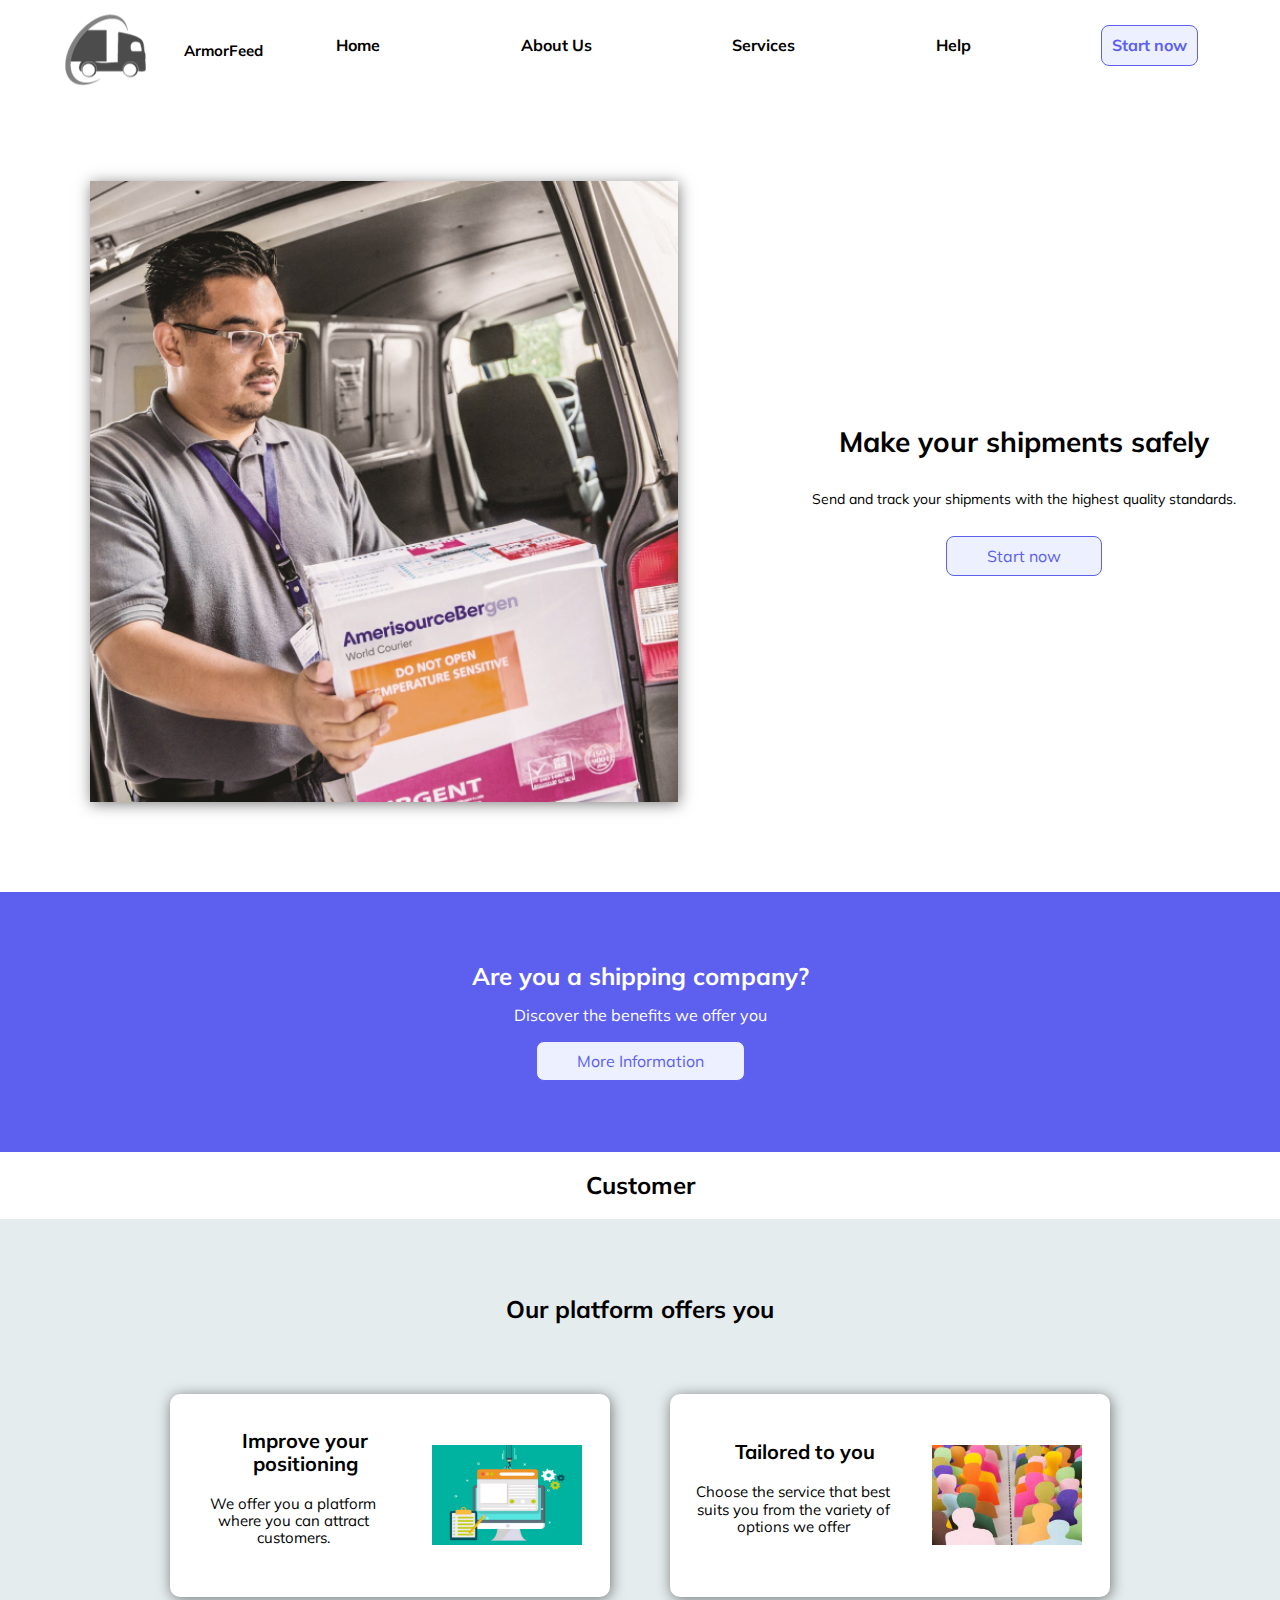
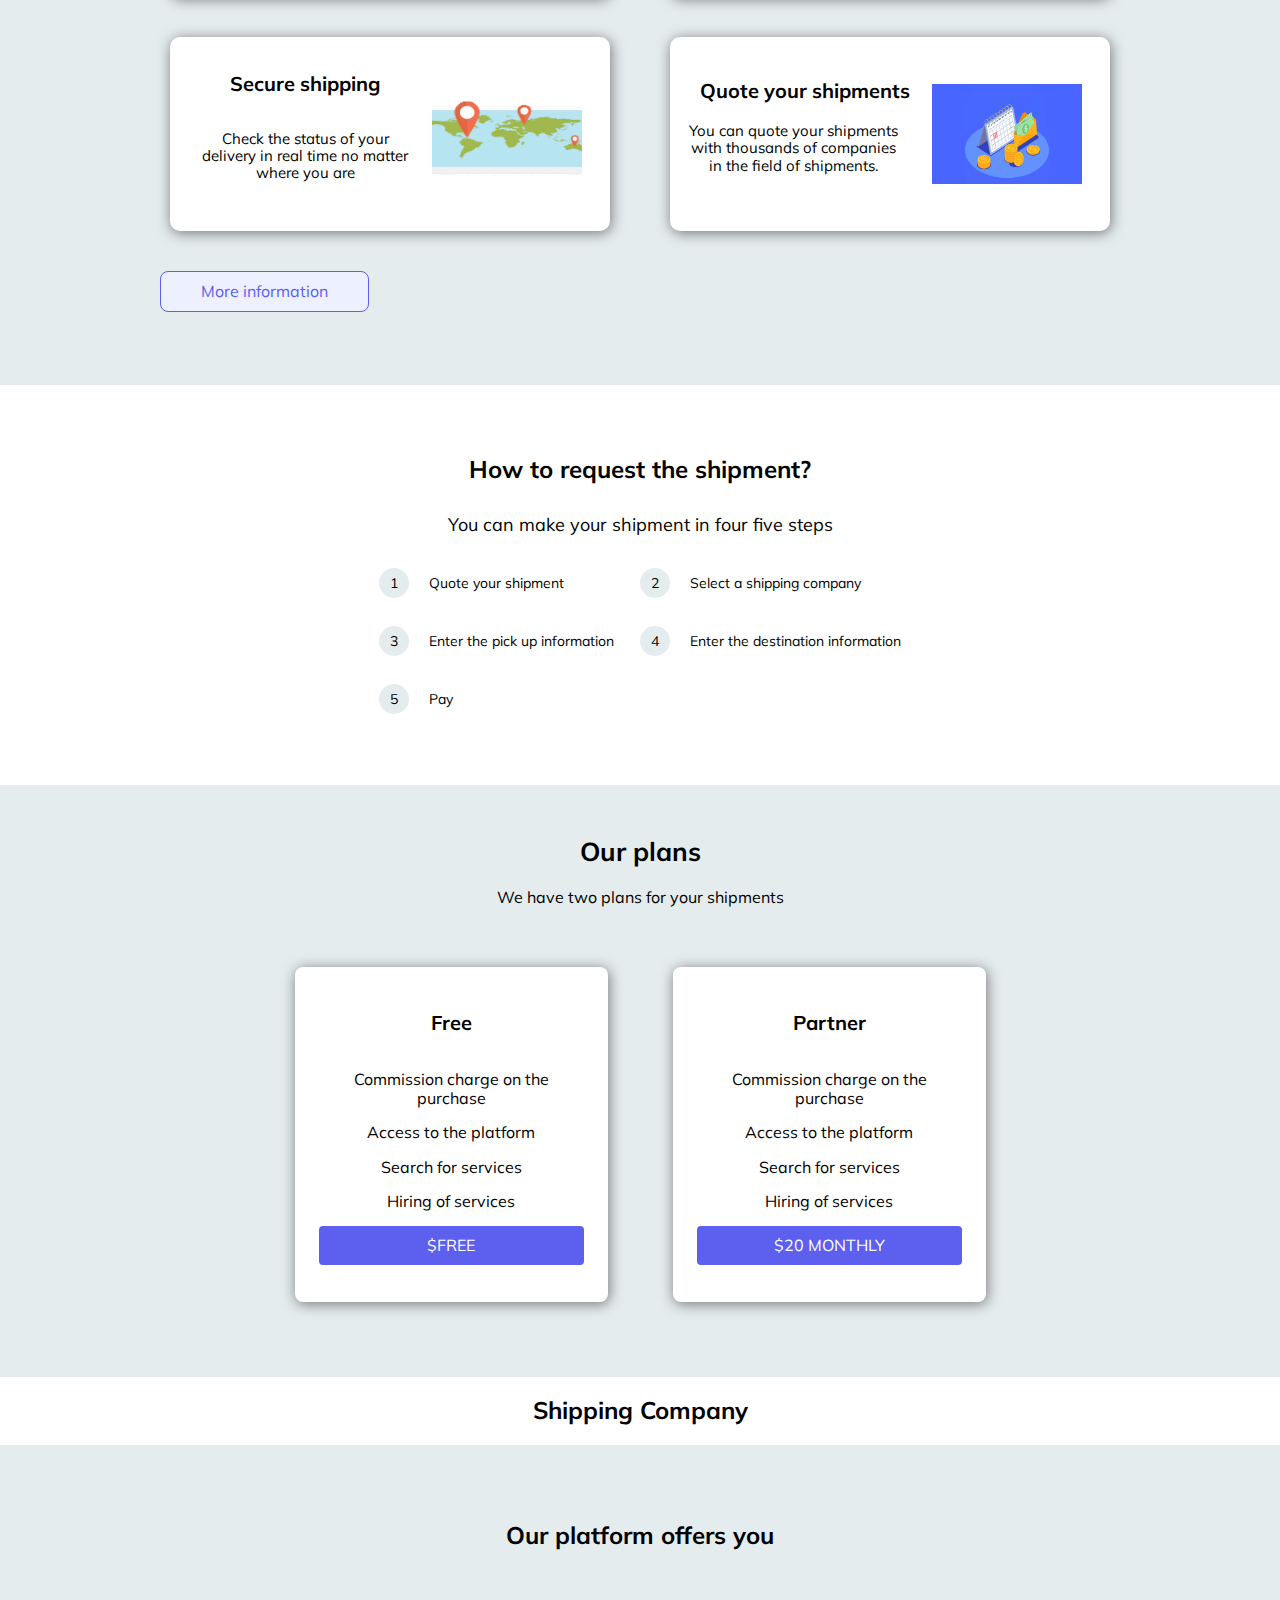
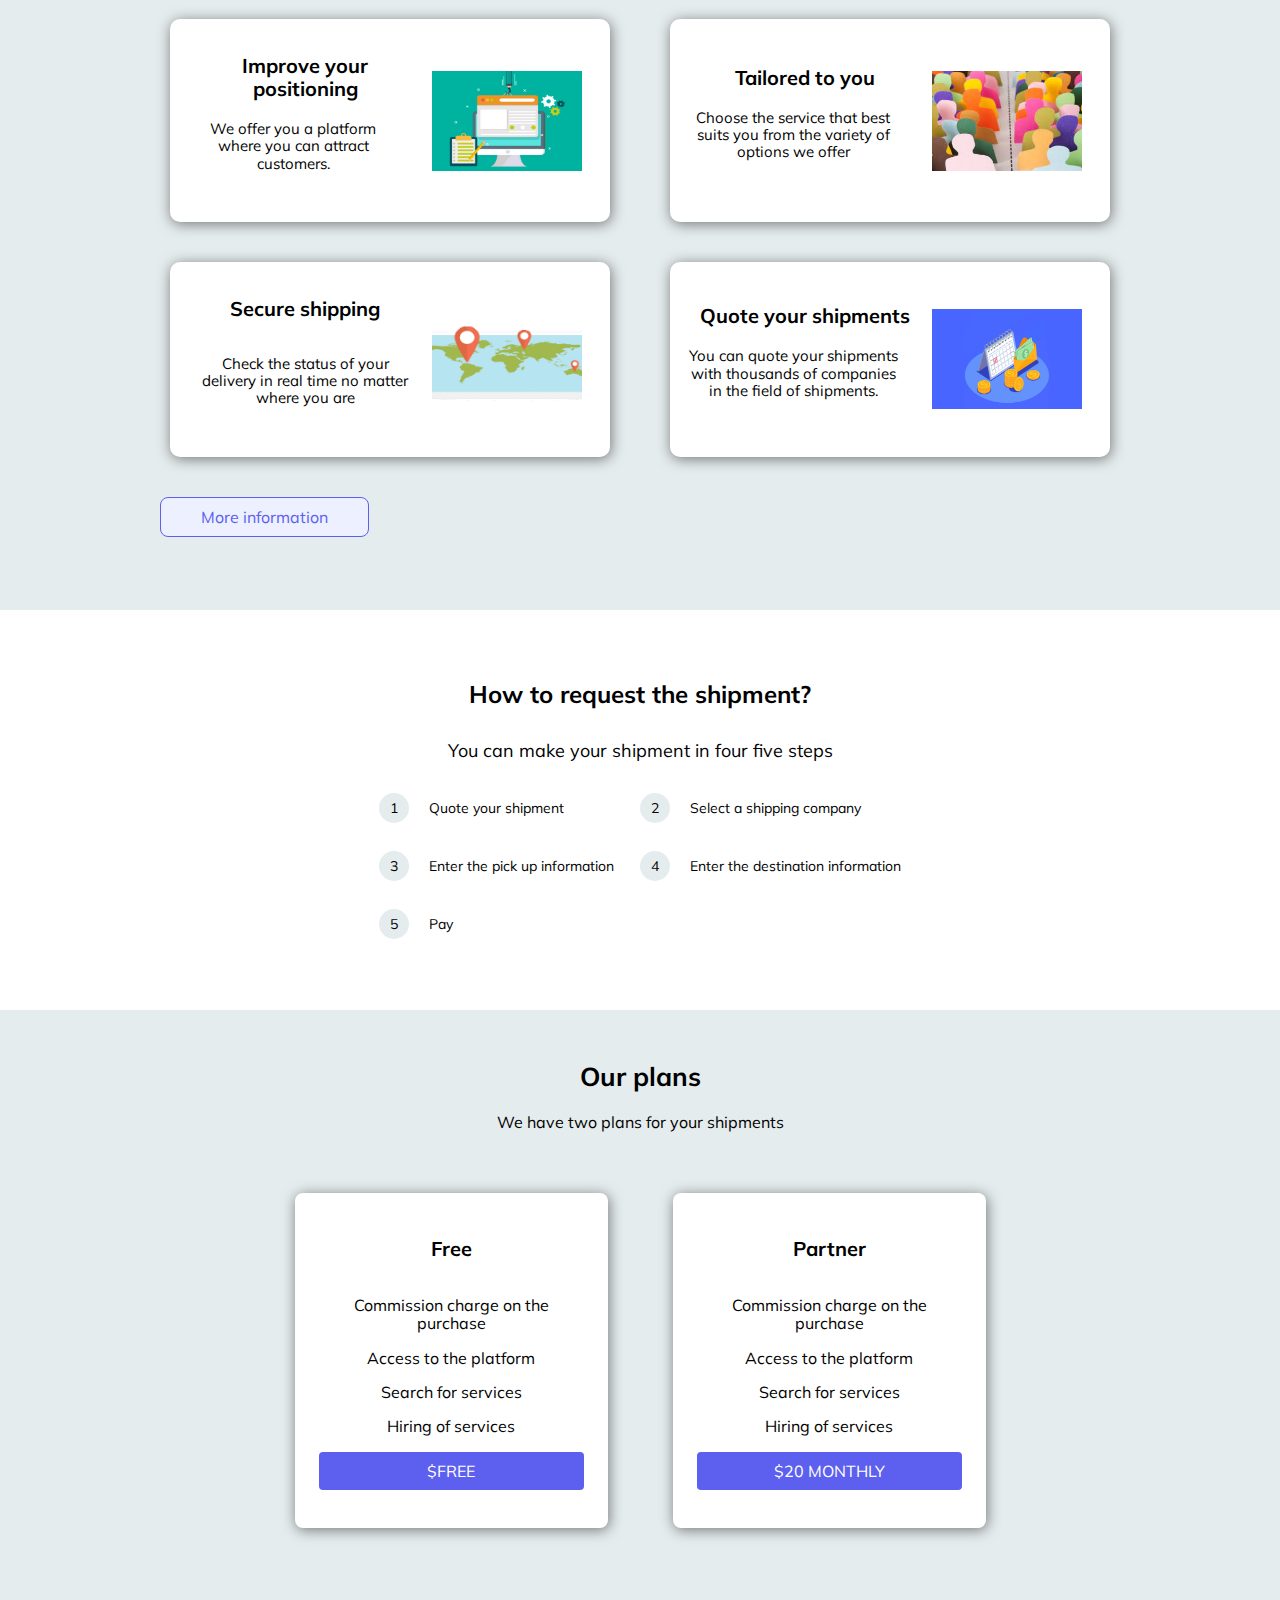
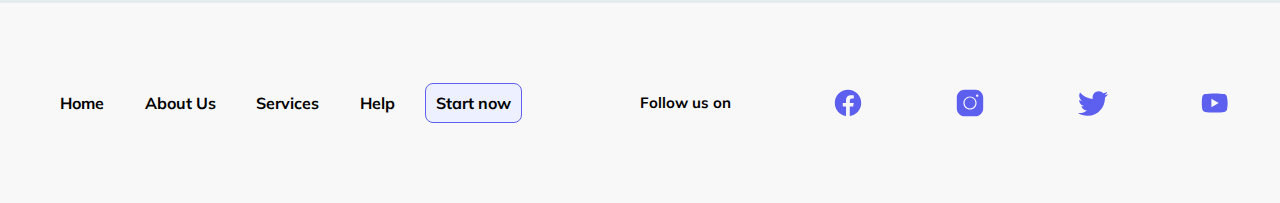
<file: index.html>
<!DOCTYPE html>
<html lang="en">
  <head>
    <meta charset="UTF-8" />
    <meta name="viewport" content="width=device-width, initial-scale=1.0" />
    <meta name="description" content="ArmorFeed safe shipping services" />
    <meta
      name="keywords"
      content="ArmorFeed, shipping services, safe shipping, couriers"
    />
    <meta name="author" content="Softeam" />
    <meta name="copyright" content="Copyright Softeam, 2022" />
    <title>ArmorFeed - Safe Shipments</title>
    <link rel="icon" href="favicon.ico">
    <link rel="stylesheet" href="css/normalize.css">
    <link rel="stylesheet" href="css/styles.css">
    <link rel="preconnect" href="https://fonts.googleapis.com">
    <link rel="preconnect" href="https://fonts.gstatic.com" crossorigin>
    <link href="https://fonts.googleapis.com/css2?family=Mulish:wght@300;400;500;700;800&display=swap" rel="stylesheet">
</head>
<body>

<header class="header">
    <section>
        <a href="" class="header__logo">
            <img src="img/armor-feed.png" alt="Logo image" class="header__logo-img">
            <div class="header__logo-text">ArmorFeed</div>
        </a>
    </section>
    <!-- Desktop navigation is injected here-->
    <img src="img/burger-nav.svg" alt="Burger Nav Icon" class="burgerNav" id="burgerNav">
    <!-- Tablet/mobile navigation is injected  here-->
</header>
<main class="base">
    <section id="Home"></section>
    <section id="About-us" class="disabled container"></section>
    <section id="Services" class="disabled container"></section>
    <section id="Help" class="disabled container"></section>
</main>
<footer id="footer" class="footer">
    <!-- Footer Navigation is injected here -->
    <section class="footer__Description">
        <p class="footer__Description-item w-100">Follow us on</p>
        <a href="https://www.facebook.com/" target="_blank">
            <img src="img/facebook-icon.svg" alt="Facebook Logo" class="footer__Description-item">
        </a>
        <a href="https://www.instagram.com/" target="_blank">
            <img src="img/instagram-icon.svg" alt="Instagram Logo" class="footer__Description-item">
        </a>
        <a href="https://twitter.com/home" target="_blank">
            <img src="img/twitter-icon.svg" alt="twitter Logo" class="footer__Description-item">
        </a>
        <a href="https://www.youtube.com/" target="_blank">
            <img src="img/youtube-icon.svg" alt="youtube Logo" class="footer__Description-item">
        </a>
    </section>
</footer>
<!--Nav Template to be injected using JavaScript -->
<template id="TemplateNav">
    <nav class="TemplateTabsNav showNavAnimation">
        <li><a class="header__tabs-item" href="#Home">Home</a></li>
        <li><a class="header__tabs-item" href="#About-us">About Us</a></li>
        <li><a class="header__tabs-item" href="#Services">Services</a></li>
        <li><a class="header__tabs-item" href="#Help">Help</a></li>
        <li><a class="header__tabs-item not-clickable button-secondary" href="https://armorfeed.web.app/" target="_blank">Start now</a></li>
    </nav>
</template>

<script type="module" src="js/script.js"></script>
</body>
</html>
</file>
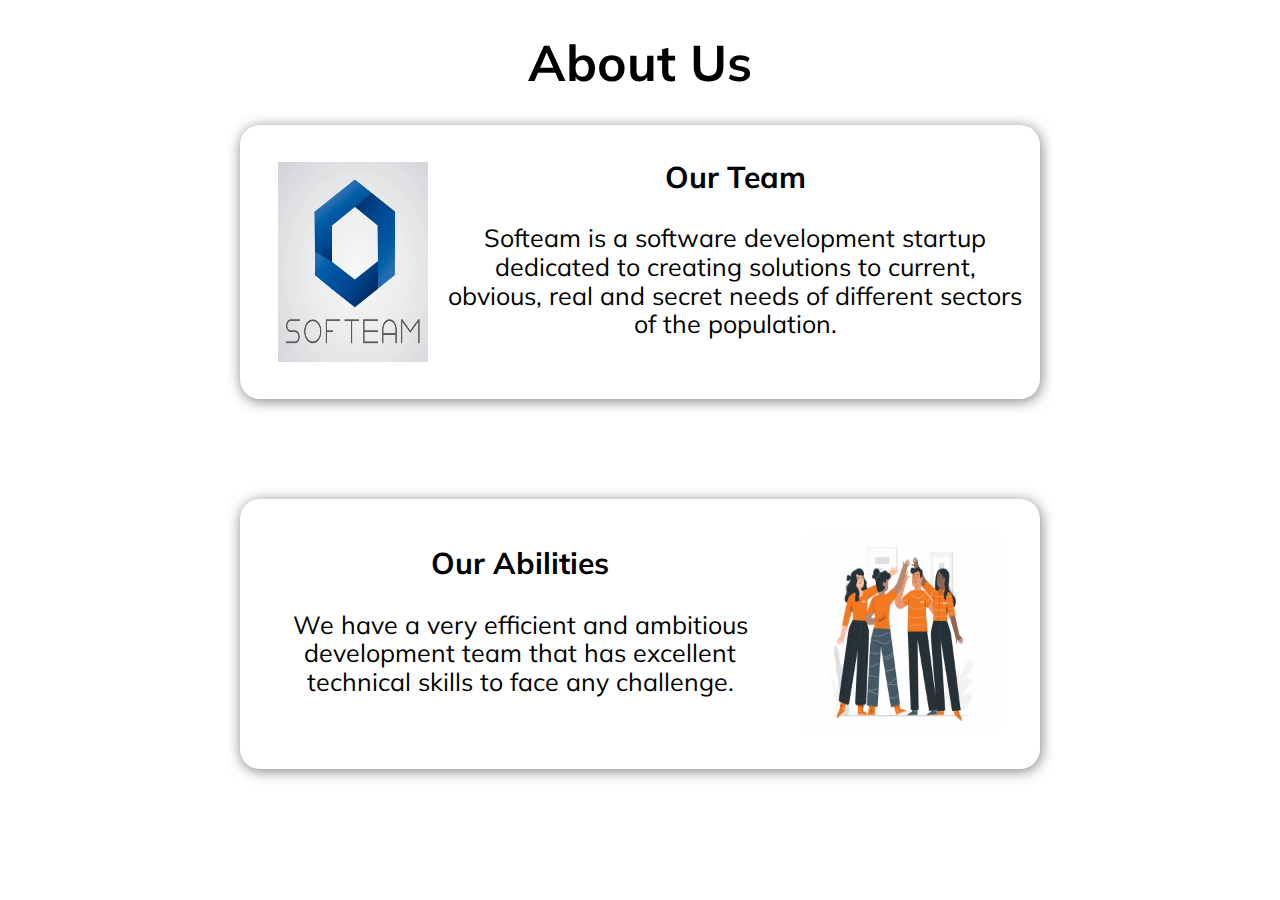
<file: about-us.html>
<!DOCTYPE html>
<html lang="en">
<head>
    <meta charset="UTF-8">
    <meta name="viewport" content="width=device-width, initial-scale=1.0">
    <meta name="description" content="ArmorFeed safe shipping services"/>
    <meta name="keywords" content="ArmorFeed, shipping services, safe shipping, couriers"/>
    <meta name="author" content="Softeam" />
    <meta name="copyright" content="Copyright Softeam, 2022" />
    <title>ArmorFeed - Safe Shipments</title>

    <link rel="icon" href="favicon.ico">
    <link rel="stylesheet" href="css/normalize.css">
    <link rel="stylesheet" href="css/styles.css">

    <link rel="preconnect" href="https://fonts.googleapis.com">
    <link rel="preconnect" href="https://fonts.gstatic.com" crossorigin>
    <link href="https://fonts.googleapis.com/css2?family=Mulish:wght@300;400;500;700;800&display=swap" rel="stylesheet">

</head>
<body>
<div class="about-us">
    <h1 class="about-us-title">About Us</h1>
    <section class="about-us__content">
        <div class="features__about-us__elements">
            <div class="feature__about-us feature__about-us__team" role="group">
                <div class="feature__about-us__image">
                    <img src="img/softeam-logo.png" alt="Softeam Logo" width="150px">
                </div>
                <div class="feature__about-us__text" role="group">
                    <div>
                        <h3 class="feature__about-us__text-title">Our Team</h3>
                        <p class="feature__about-us__text-description" role="note">Softeam is a software development startup dedicated to creating solutions to current, obvious, real and secret needs of different sectors of the population.</p>
                    </div>
                </div>
            </div>
        </div>
        <div class="features__about-us__elements">
            <div class="feature__about-us feature__about-us__team" role="group">
                <div class="feature__about-us__text" role="group">
                    <div>
                        <h3 class="feature__about-us__text-title">Our Abilities</h3>
                        <p class="feature__about-us__text-description" role="note">We have a very efficient and ambitious development team that has excellent technical skills to face any challenge.</p>
                    </div>
                </div>
                <div class="feature__about-us__image">
                    <img src="img/team-image.png" alt="Image of a team" width="200px">
                </div>
            </div>
        </div>
        <!--
        <section class="about-us__videos">
            <div class="about_the_team">
                <h2 class="about-us-title">About the team</h2>
                <div class="video-container">
                    <iframe class="video" src="https://www.youtube.com/embed/oujhpc4mqfg?start=1" title="YouTube video player" frameborder="0" allow="accelerometer; autoplay; clipboard-write; encrypted-media; gyroscope; picture-in-picture" allowfullscreen></iframe>
                </div>
            </div>
            <div class="about_the_product">
                <h2 class="about-us-title">About the product</h2>
                <div class="video-container">
                    <iframe class="video" src="https://www.youtube.com/embed/bqr-8kQlpbE" title="YouTube video player" frameborder="0" allow="accelerometer; autoplay; clipboard-write; encrypted-media; gyroscope; picture-in-picture" allowfullscreen></iframe>
                </div>
            </div>
        </section>
        -->
    </section>
</div>

<script src="js/script.js"></script>
</body>
</html>
</file>
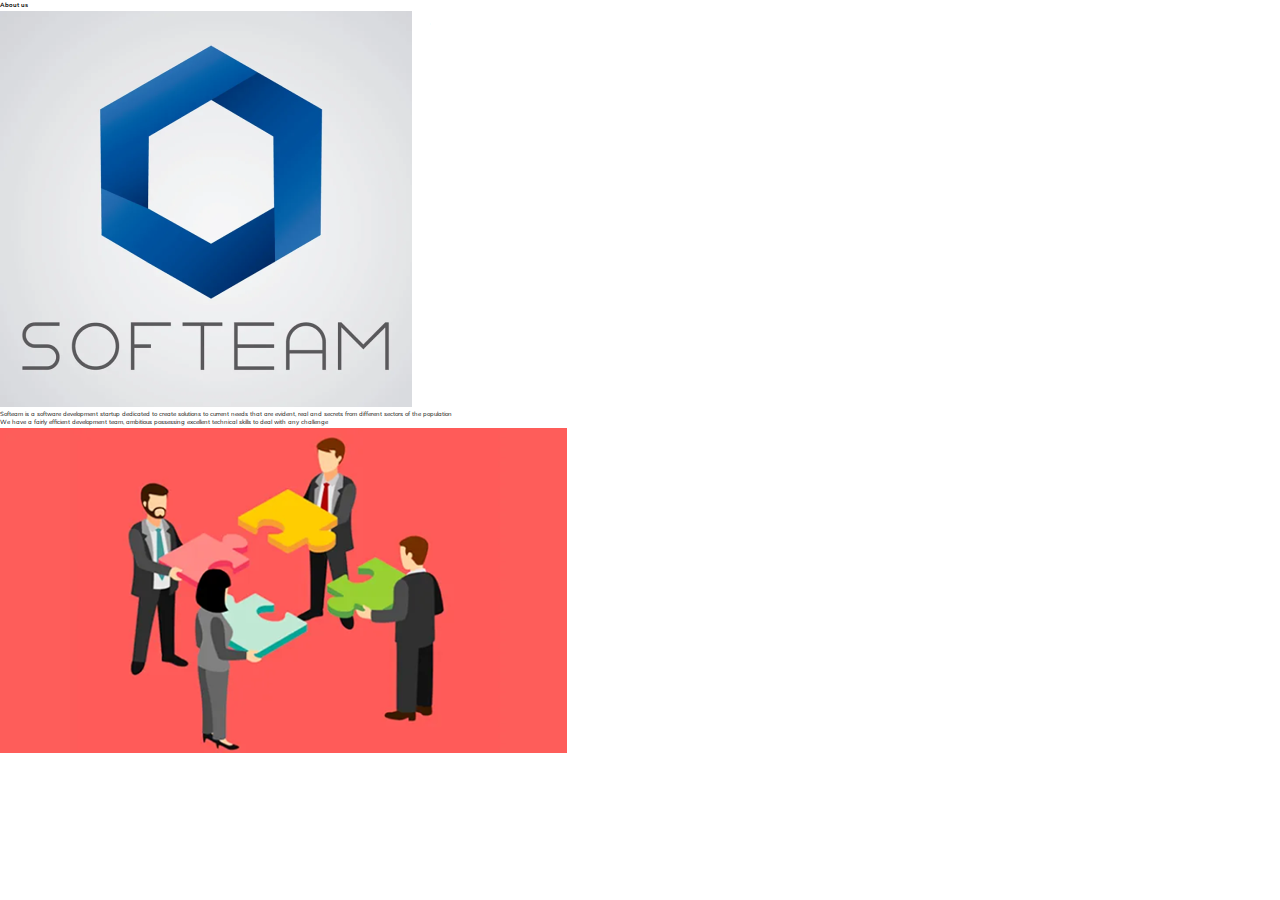
<file: aboutus.html>
<!DOCTYPE html>
<html lang="en">
<head>
    <meta charset="UTF-8">
    <meta name="viewport" content="width=device-width, initial-scale=1.0">
    <meta name="description" content="ArmorFeed safe shipping services"/>
    <meta name="keywords" content="ArmorFeed, shipping services, safe shipping, couriers"/>
    <meta name="author" content="Softeam" />
    <meta name="copyright" content="Copyright Softeam, 2022" />
    <title>ArmorFeed - Safe Shipments</title>

    <link rel="icon" href="favicon.ico">
    <link rel="stylesheet" href="css/normalize.css">
    <link rel="stylesheet" href="css/styles.css">

    <link rel="preconnect" href="https://fonts.googleapis.com">
    <link rel="preconnect" href="https://fonts.gstatic.com" crossorigin>
    <link href="https://fonts.googleapis.com/css2?family=Mulish:wght@300;400;500;700;800&display=swap" rel="stylesheet">

</head>
<body>
<div class="About-us">
    <h1 class="About-us-title">About us</h1>
    <section class="About-us__content">
        <div class="About-us__content__section__first">
            <img
                    src="img/softeamLogo.png"
                    alt="Softeam Logo"
                    class="About-us__content__section__first-img"
            />
            <p class="About-us__content__section__first-description">
                Softeam is a software development startup dedicated to
                create solutions to current needs that are evident, real and
                secrets from different sectors of the population
            </p>
        </div>
        <div role="contentinfo" class="About-us__content__section__second">
            <p class="About-us__content__section__second-description">
                We have a fairly efficient development team, ambitious
                possessing excellent technical skills to deal with
                any challenge
            </p>
        </div>
        <img src="img/team.png" class="About-us__content__section__second-img" >
    </section>
</div>

<script src="js/script.js"></script>
</body>
</html>
</file>
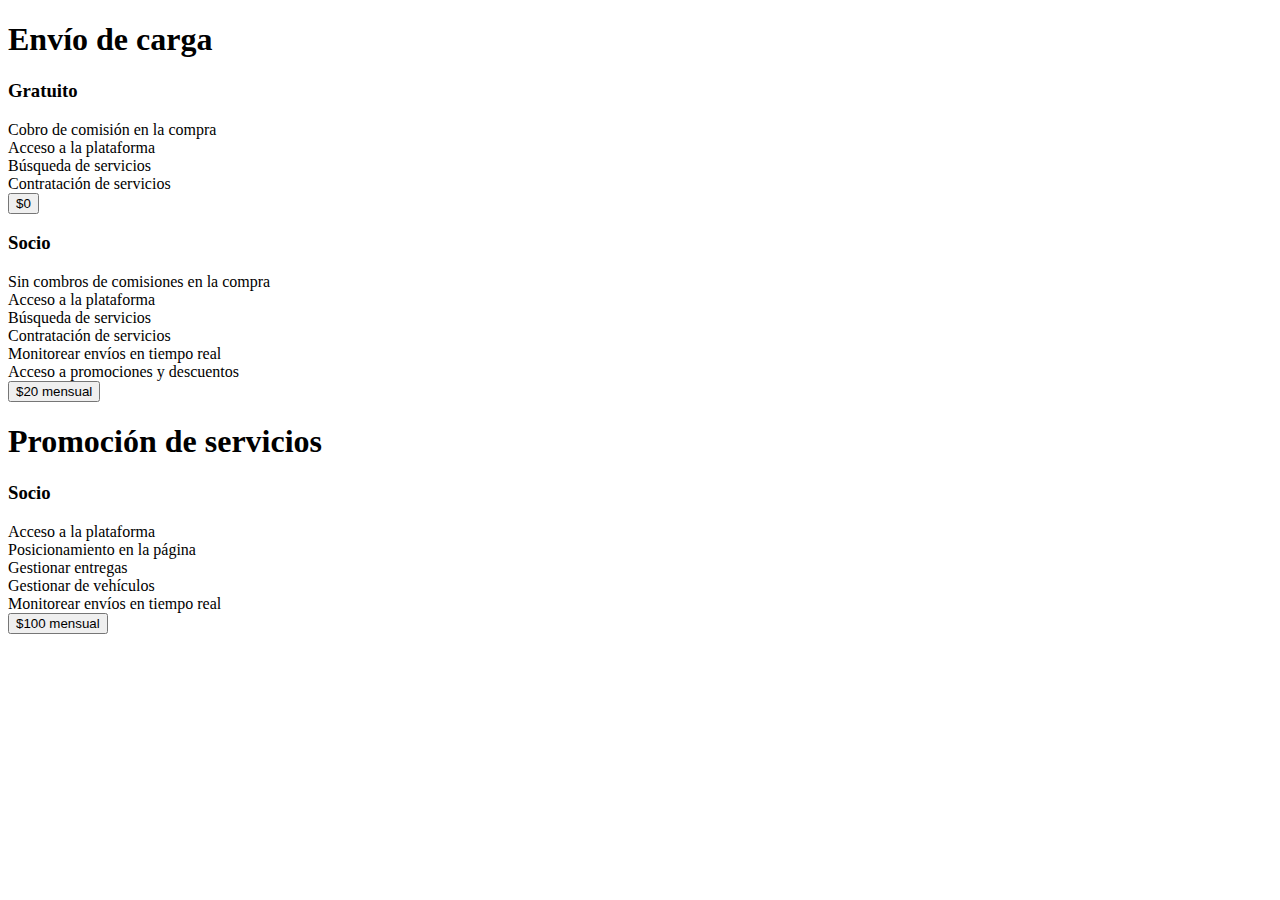
<file: Plans.html>
<!DOCTYPE html>
<html lang="en">
<head>
    <meta charset="UTF-8">
    <meta http-equiv="X-UA-Compatible" content="IE=edge">
    <meta name="viewport" content="width=device-width, initial-scale=1.0">
    <title>Document</title>
</head>
<body>
    <div class="Plans">
        <h1 class="Plans__title"></h1>
        <section class="Plans__content">
            <h1 class="Plans__content-title">Envío de carga</h1>
            <section class="Plans__content-item">
                <div class="Plans__content-item__card">
                    <h3 class="Plans__content-item__card-title">Gratuito</h3>
                    <li class="Plans__content-item__card-item">Cobro de   comisión en la compra</li>
                    <li class="Plans__content-item__card-item">Acceso a la plataforma</li>
                    <li class="Plans__content-item__card-item">Búsqueda de servicios</li>
                    <li class="Plans__content-item__card-item">Contratación de servicios</li>
                    <button type="button" class="Plans__content-item__card-button">$0</button>
                </div>
                <div class="Plans__content-item__card">
                    <h3 class="Plans__content-item__card-title">Socio</h3>
                    <li class="Plans__content-item__card-item">Sin combros de comisiones en la compra</li>
                    <li class="Plans__content-item__card-item">Acceso a la plataforma</li>
                    <li class="Plans__content-item__card-item">Búsqueda de servicios</li>
                    <li class="Plans__content-item__card-item">Contratación de servicios</li>
                    <li class="Plans__content-item__card-item">Monitorear envíos en tiempo real</li>
                    <li class="Plans__content-item__card-item">Acceso a promociones y descuentos</li>
                    <button type="button" class="Plans__content-item__card-button">$20 mensual</button>
                </div>
            </section>
            <h1 class="Plans__title">Promoción de servicios</h1>
            <div class="Plans__content-item">
                <section class="Plans__content-item__card">
                    <h3 class="Plans__content-item__card-title">Socio</h3>
                    <li class="Plans__content-item__card-item">Acceso a la plataforma</li>
                    <li class="Plans__content-item__card-item">Posicionamiento en la página</li>
                    <li class="Plans__content-item__card-item">Gestionar entregas</li>
                    <li class="Plans__content-item__card-item">Gestionar de vehículos</li>
                    <li class="Plans__content-item__card-item">Monitorear envíos en tiempo real</li>
                    <button type="button" class="Plans__content-item__card-button">$100 mensual</button>
                </section>
            </div>
        </section>
    </div>
</body>
</html>
</file>
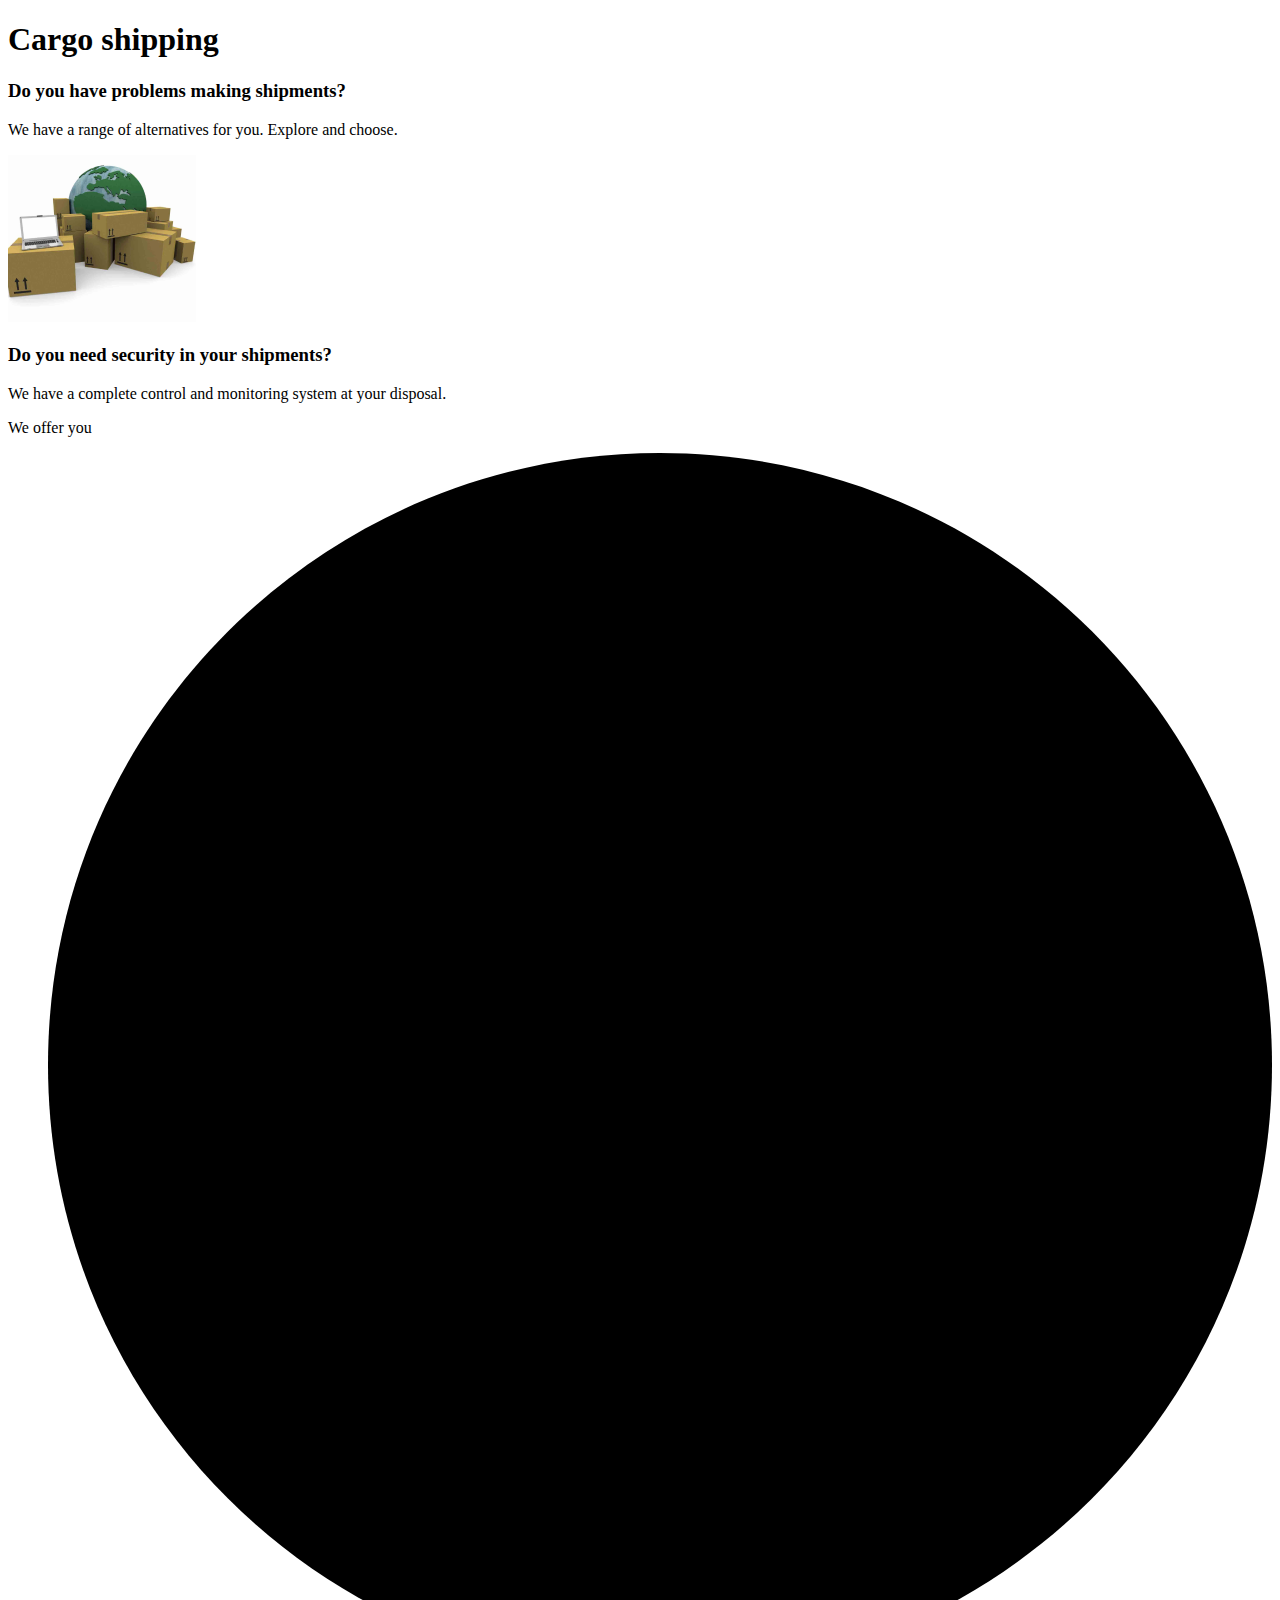
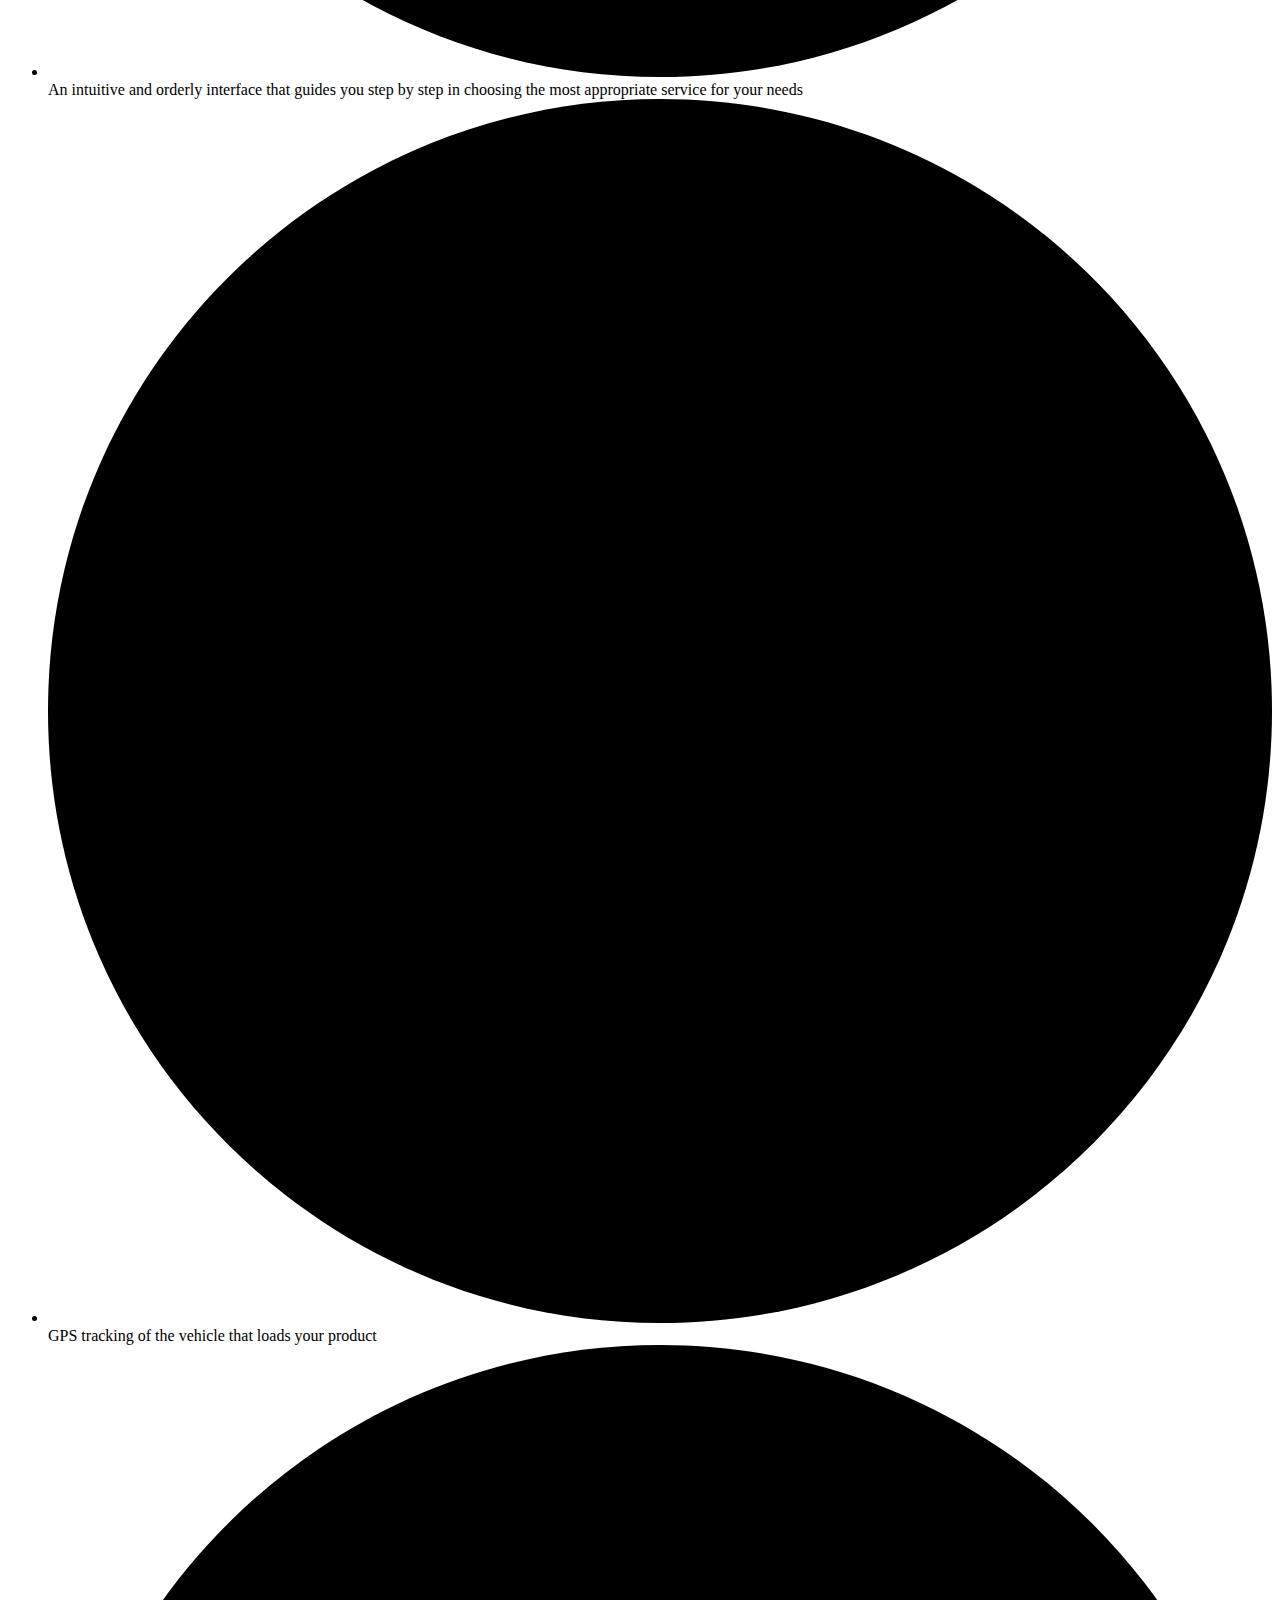
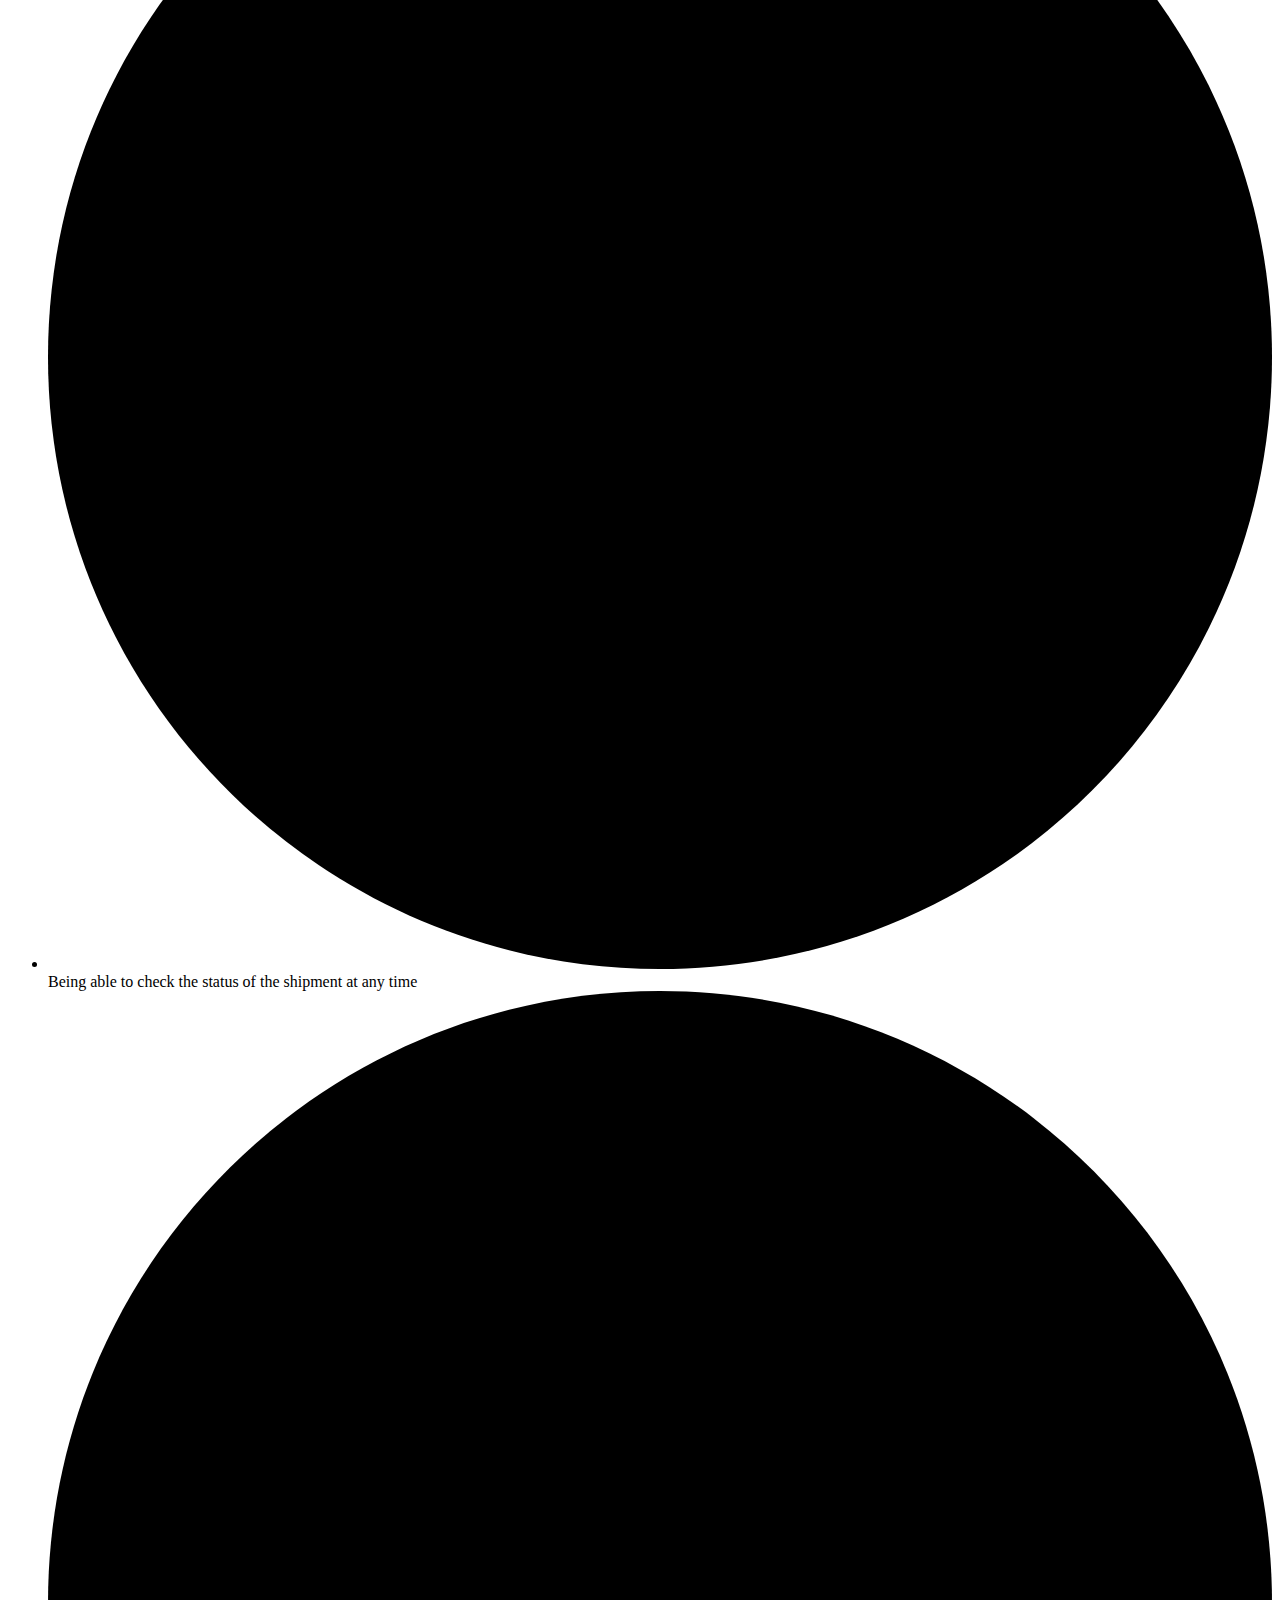
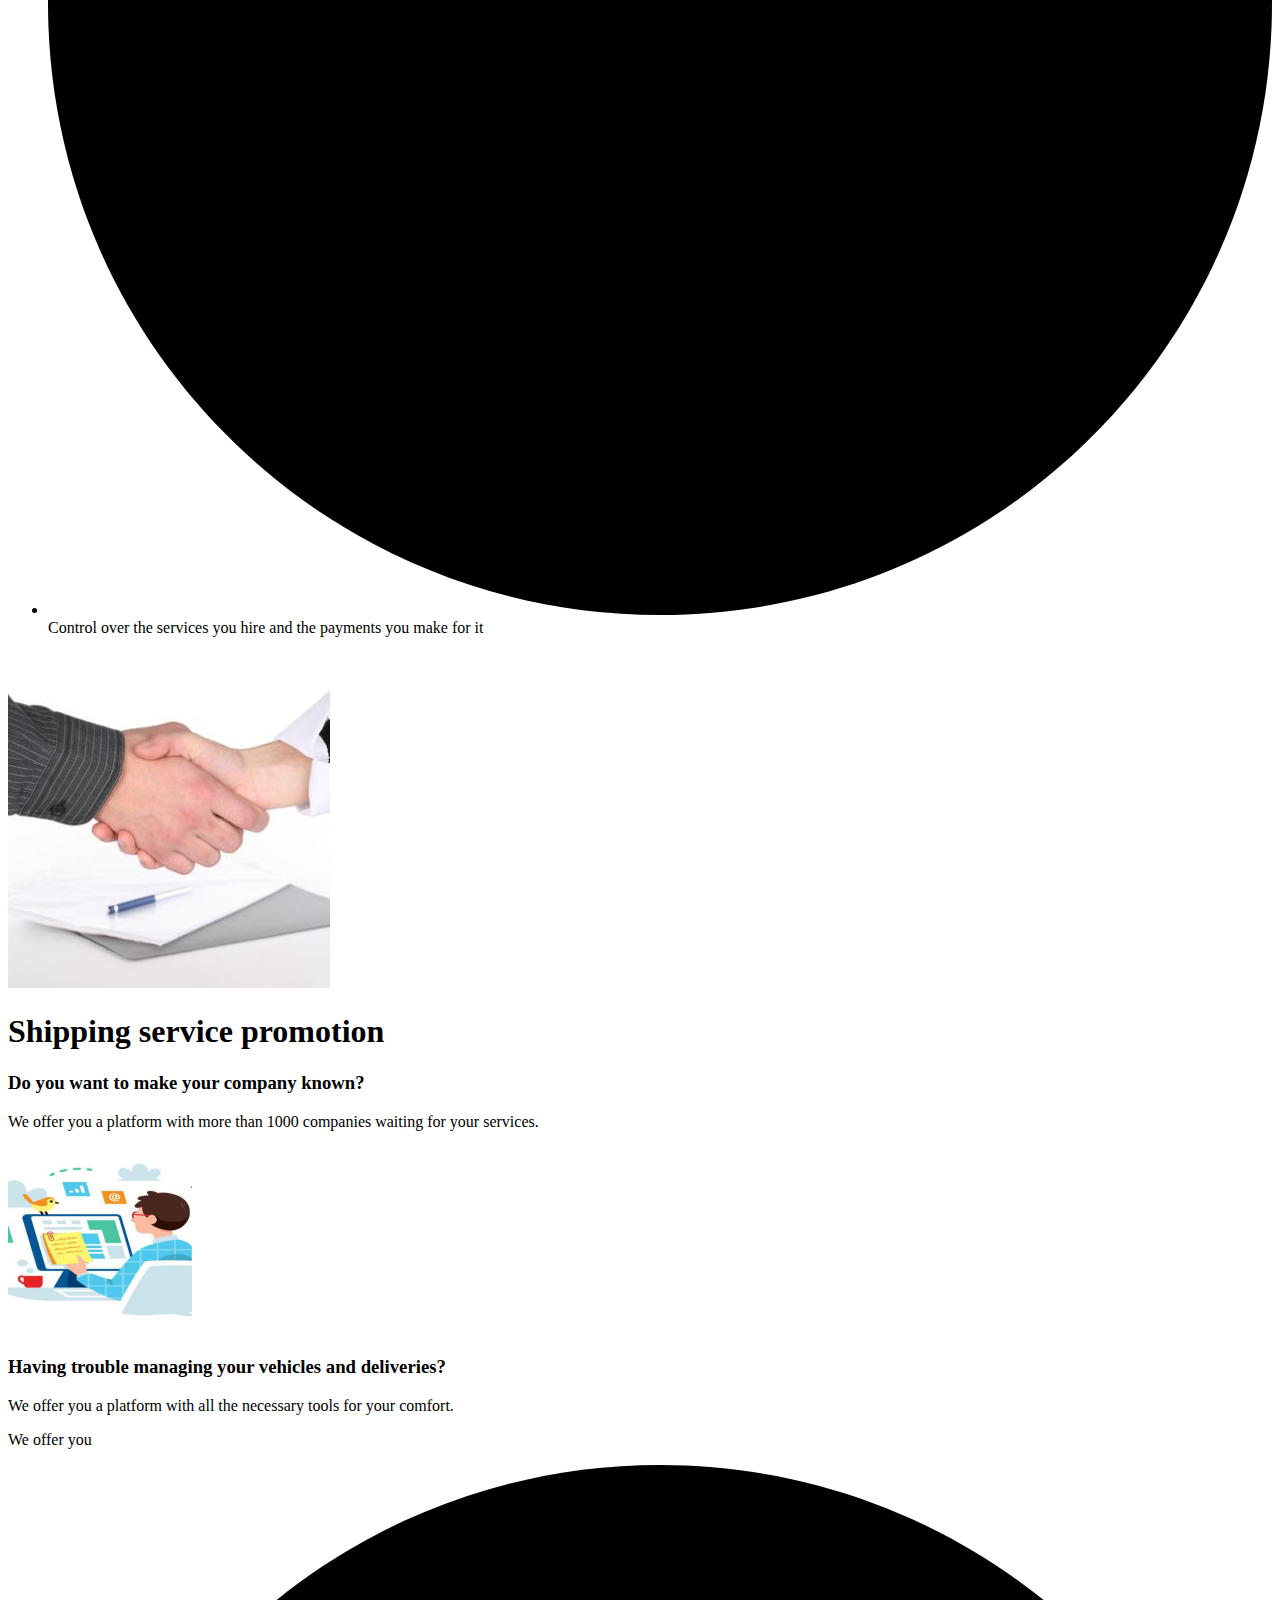
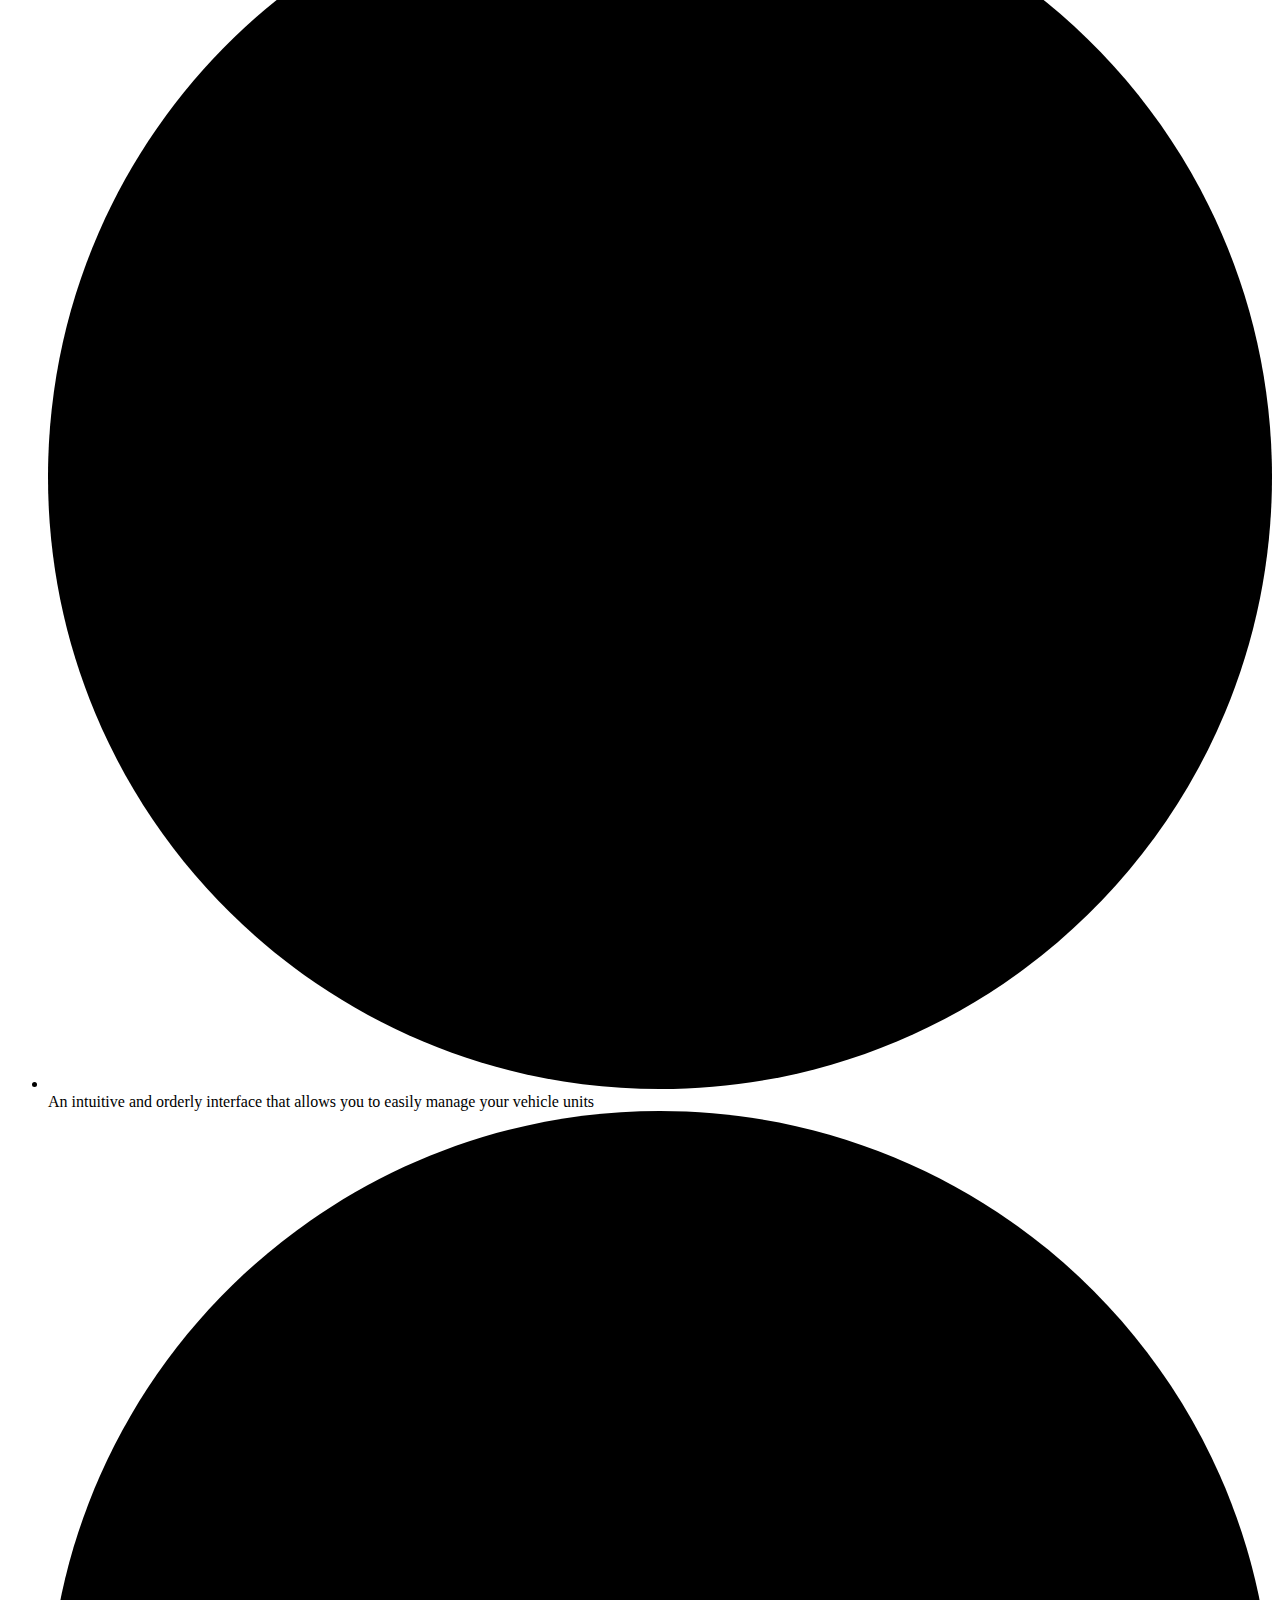
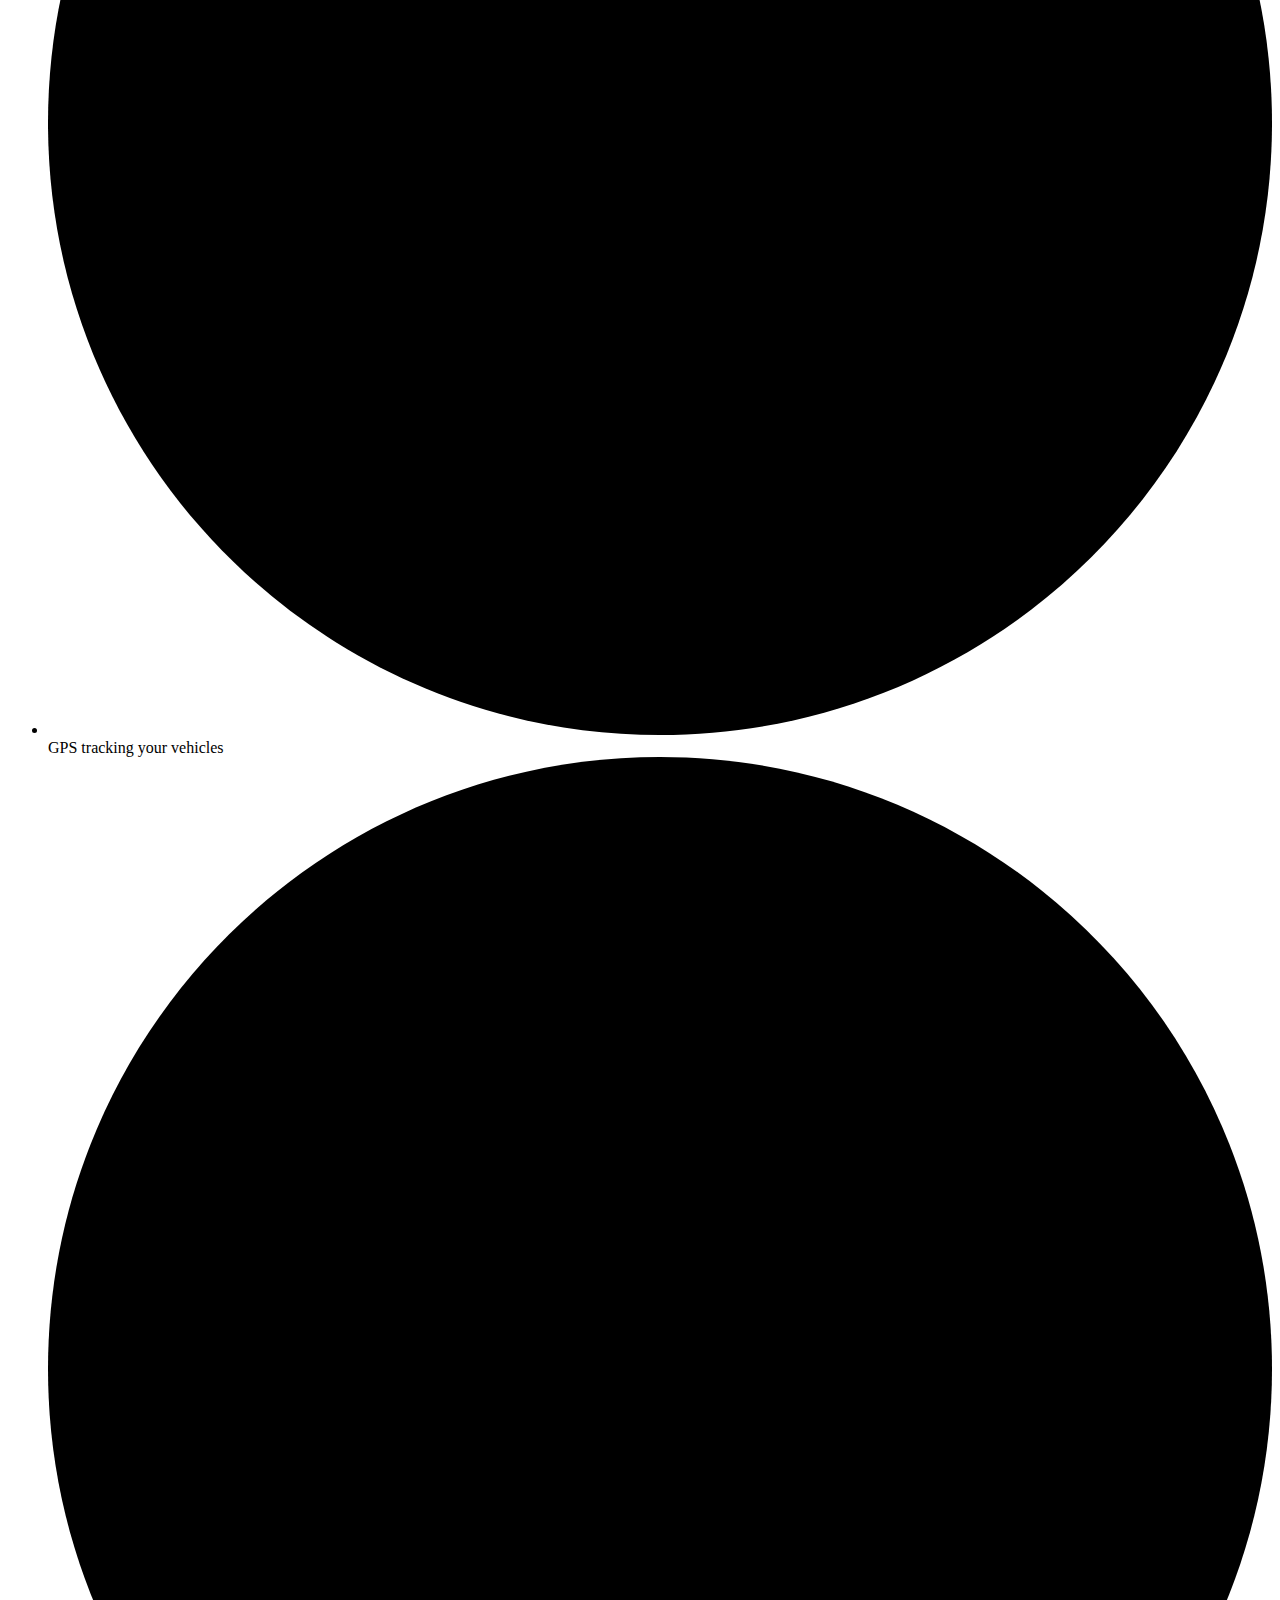
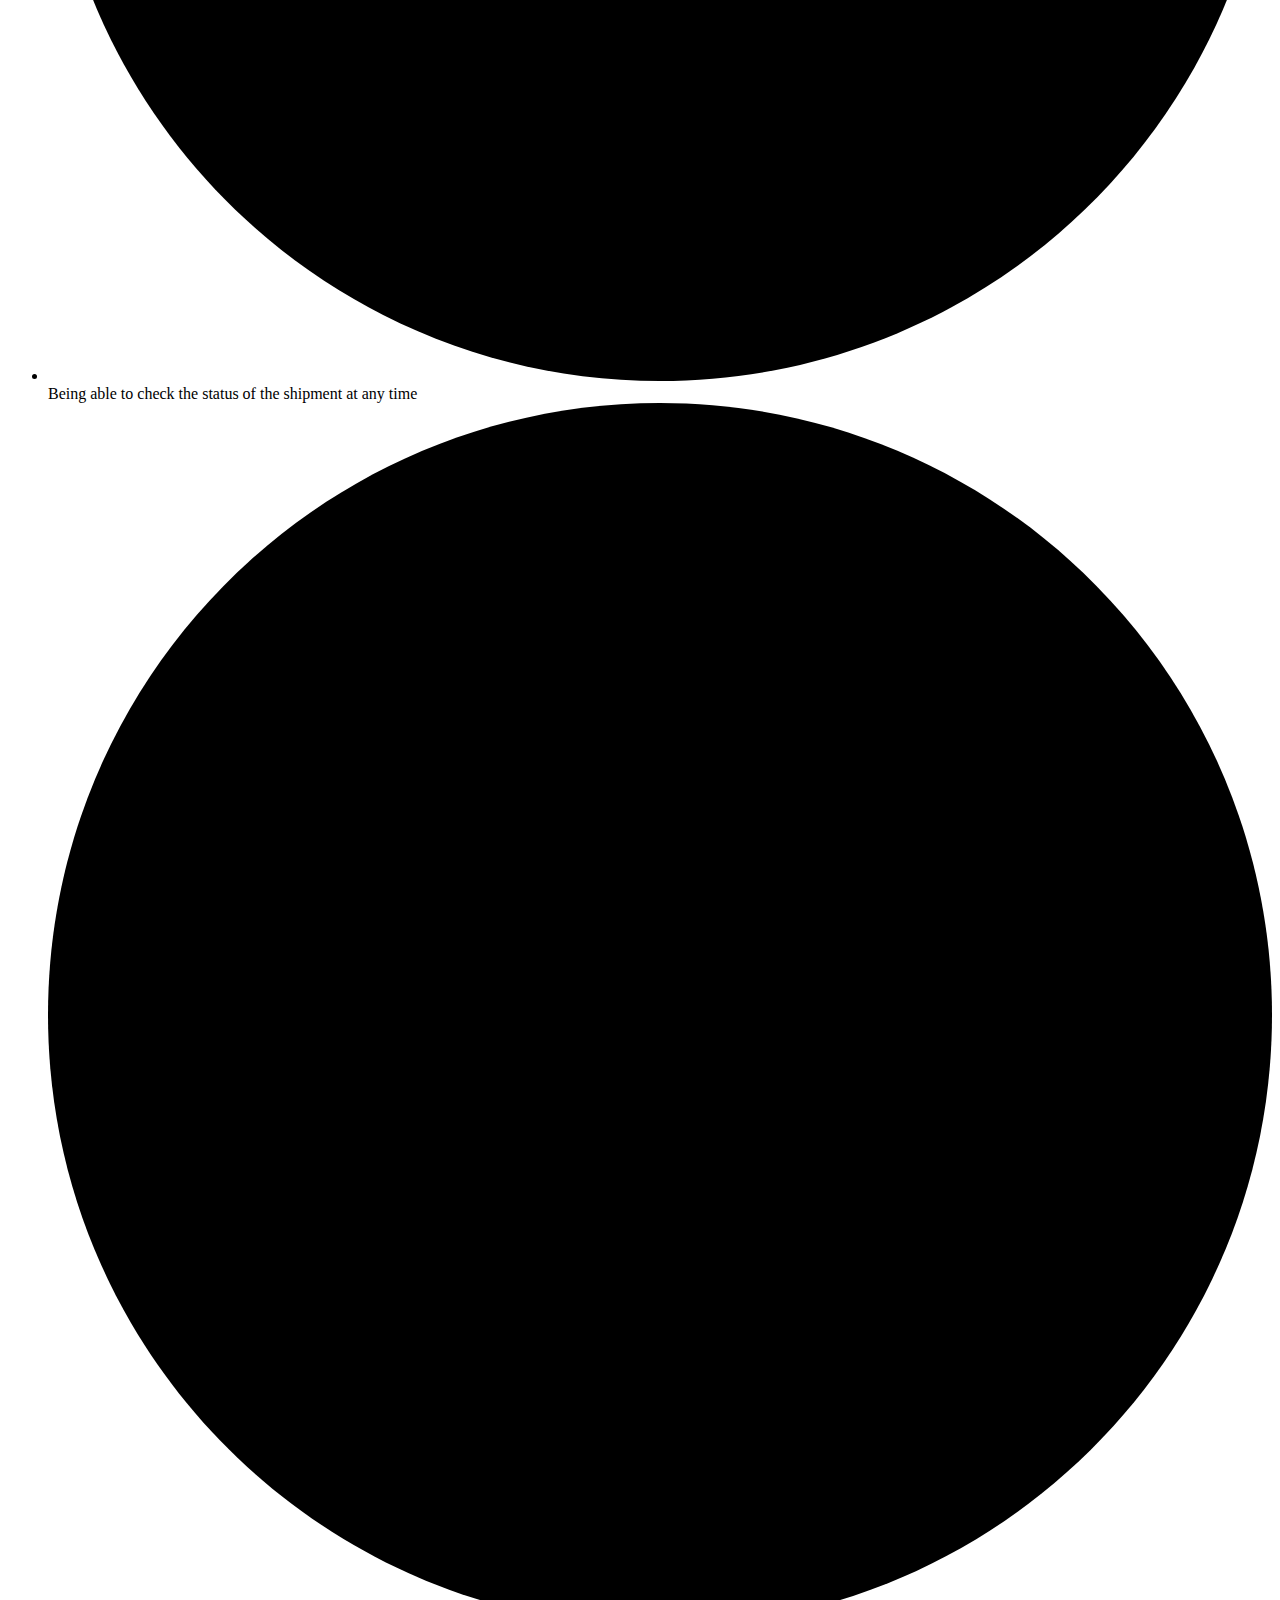
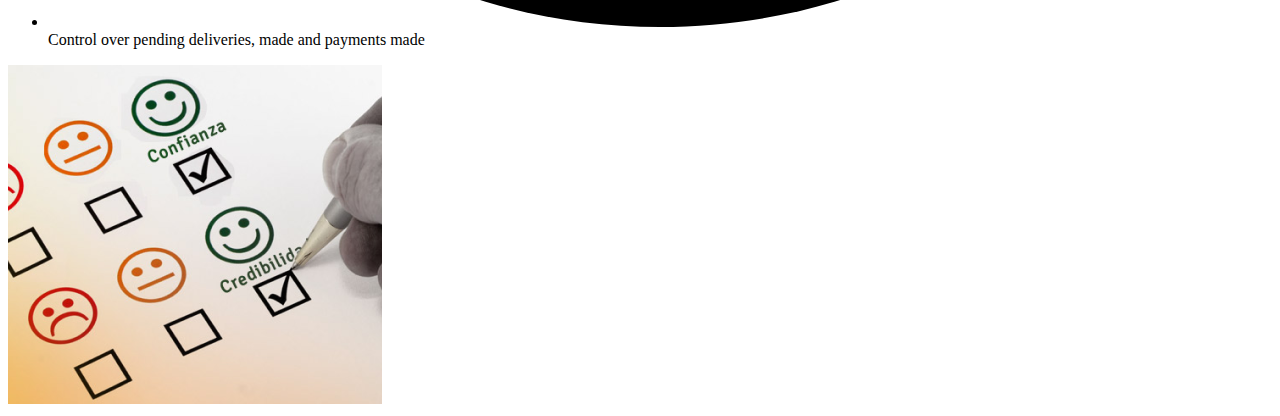
<file: services.html>
<!DOCTYPE html>
<html lang="en">
<head>
    <meta charset="UTF-8">
    <meta http-equiv="X-UA-Compatible" content="IE=edge">
    <meta name="viewport" content="width=device-width, initial-scale=1.0">
    <title>Document</title>
</head>

<body>
    <div class="services">
        <!--First Section starts-->
        <section class="services__section" id="first-section">
          <h1 class="services__section-title">Cargo shipping</h1>
          <article class="services__section__questions">
            <section class="services__section__questions__card">
              <h3 class="services__section__questions__card-title">
                  Do you have problems making shipments?
              </h3>
              <p class="services__section__questions__card-text">
                  We have a range of alternatives for you. Explore and choose.
              </p>
            </section>
            <img src="img/shipments.png" alt="" class="services__section__questions-img">
            <section class="services__section__questions__card">
                <h3 class="services__section__questions__card-title">
                    Do you need security in your shipments?
              </h3>
              <p class="services__section__questions__card-text">
                  We have a complete control and monitoring system at your disposal.
              </p>
            </section>
          </article>
          <article class="services__section__description">
            <section class="services__section__description__card">
                <p class="services__section__description__card-title">We offer you</p>
                <ul class="services__section__description__card__list">
                    <li class="services__section__description__card__list-item"><img src="img/Item-listIcon.svg" alt="Item list icon" class="list-icon">An intuitive and orderly interface that guides you step by step in choosing the most appropriate service for your needs</li>
                    <li class="services__section__description__card__list-item"><img src="img/Item-listIcon.svg" alt="Item list icon" class="list-icon">GPS tracking of the vehicle that loads your product</li>
                    <li class="services__section__description__card__list-item"><img src="img/Item-listIcon.svg" alt="Item list icon" class="list-icon">Being able to check the status of the shipment at any time</li>
                    <li class="services__section__description__card__list-item"><img src="img/Item-listIcon.svg" alt="Item list icon" class="list-icon">Control over the services you hire and the payments you make for it</li>
                </ul>
            </section>
            <img src="img/contract.png" alt="" class="services__section__description-img">
          </article>
        </section>
        <!--First Section ends-->
        <!--Second Section starts-->
        <section class="services__section">
          <h1 class="services__section-title">Shipping service promotion</h1>
          <article class="services__section__questions">
            <section class="services__section__questions__card">
              <h3 class="services__section__questions__card-title">
                  Do you want to make your company known?
              </h3>
              <p class="services__section__questions__card-text">
                  We offer you a platform with more than 1000 companies waiting for your services.
              </p>
            </section>
            <img src="img/management.png" alt="" class="services__section__questions-img">
            <section class="services__section__questions__card">
                <h3 class="services__section__questions__card-title">
                    Having trouble managing your vehicles and deliveries?
              </h3>
              <p class="services__section__questions__card-text">
                  We offer you a platform with all the necessary tools for your comfort.
              </p>
            </section>
          </article>
          <article class="services__section__description">
            <section class="services__section__description__card">
                <p class="services__section__description__card-title">We offer you</p>
                <ul class="services__section__description__card__list">
                    <li class="services__section__description__card__list-item"><img src="img/Item-listIcon.svg" alt="Item list icon" class="list-icon">An intuitive and orderly interface that allows you to easily manage your vehicle units</li>
                    <li class="services__section__description__card__list-item"><img src="img/Item-listIcon.svg" alt="Item list icon" class="list-icon">GPS tracking your vehicles</li>
                    <li class="services__section__description__card__list-item"><img src="img/Item-listIcon.svg" alt="Item list icon" class="list-icon">Being able to check the status of the shipment at any time</li>
                    <li class="services__section__description__card__list-item"><img src="img/Item-listIcon.svg" alt="Item list icon" class="list-icon">Control over pending deliveries, made and payments made</li>
                </ul>
            </section>
            <img src="img/user-satisfaction.png" alt="" class="services__section__description-img">
          </article>
        </section>
         <!--Second Section ends-->
      </div>
</body>
</html>
</file>
<file: css/styles.css>
/** CUSTOM PROPERTY */

:root {
    /** Colors palette **/
    --Light: #ffffff;
    --Darked: #000000;
    --Gray: #5c5c5c;
    --GrayLight: #C4C4C4;
    --OrangeLight: #ffece1;
    --OrangeDark: #ff7f37;
    --GreenLight: #e5eced;
    --BlueLight: #ecf0ff;
    --BlueDark: #5d5fef;
    --nav: #F8F8F8;

    /** Fonts **/
    --mainFont: 'Mulish', sans-serif;

    /** Screen size **/
    --tablet: 76.8rem;
    --mobile: 48rem;
    --desktop: 120;
}

/** GLOBALS */

html {
    font-size: 62.5%;
    box-sizing: border-box;
    scroll-behavior: smooth;
    scroll-snap-type: y mandatory;
}
body {
    font-size: 16%;
    font-family: var(--mainFont);
}
*, *:before, *:after {
    box-sizing: inherit;
}

/* UTILITIES */

.container {
    width: 95%;
    max-width: 130rem;
    margin: 0 auto;
}

.bg-green {
    background-color: var(--GreenLight);
}

.button-primary {
    padding: 1rem 4rem;
    font-size: 1.6rem;
    background-color: var(--BlueDark);
    border: none;
    color: var(--Light);
    border-radius: 0.4rem;
    cursor: pointer;
    transition: all 300ms;
    text-decoration: none;
}

.button-primary:hover {
    transform: scale(1.04, 1.04)
}

.button-secondary {
    padding: 1rem 4rem;
    font-size: 1.6rem;
    background-color: var(--BlueLight);
    color: var(--BlueDark);
    border: 1px solid var(--BlueDark);
    border-radius: 0.8rem;
    cursor: pointer;
    transition: all 300ms;
    text-decoration: none;
}

.button-secondary:hover {
    transform: scale(1.04, 1.04)
}

.align-center {
    display: flex;
    align-items: center;
    text-align: center;
}

.terms {
    padding: 2rem 0;
    display: flex;
    justify-content: center;
    align-items: center;
    font-size: 2rem;
}

.center {
    display: flex;
    align-items: center;
    justify-content: center;
}

.w-100 {
    min-width: 100px;
}

/** About us Styles **/
.about-us-title {
    text-align: center;
    font-size: 5rem;
}
.about-us__content__section__first-img {
    display: block;
    width: 100%;
}
.about-us__content {
    width: 100%;
}
.about-us__content__section__first {
    display: grid;
    grid-template-columns: 30% 60%;
    column-gap: 10%;
    row-gap: 5%;
    align-items: center;
}


.about-us__content__section__second-img {
    display: block;
    width: 50rem;
    margin: 0 auto;
    margin-bottom: 6rem;
}

.about-us__content__section__first-description, .about-us__content__section__second-description {
    background-color: var(--OrangeLight);
    font-weight: 500;
    font-size: 3rem;
    text-align: justify;
    box-shadow: inset 0px 4px 4px rgba(0, 0, 0, 0.2), inset 0px 4px 4px rgba(0, 0, 0, 0.2);
}
.about-us__content__section__first-description {
    padding: 12% 8%;
    margin: 0;
    height: 100%;
}

.about-us__content__section__second-description {
    padding: 6% 25%;
    margin: 5rem 0;
}


@media (max-width: 778px) {
    .about-us-title {
        font-size: 4rem;
    }
    .about-us__content__section__first {
        grid-template-columns: unset;
        grid-template-rows: 45% 45%;
        height: 50rem;
        row-gap: 10%;
        column-gap: unset;
    }
    .about-us__content__section__first-img {
        width: auto;
        height: 100%;
        justify-self: center;
    }
    .about-us__content__section__first-description {
        font-size: 2.5rem;
    }
    .about-us__content__section__second-description {
        font-size: 2.5rem;
    }
    .about-us__content__section__first-description {
        padding: 5rem 2rem;
    }
    .about-us__content__section__second-img {
        display: block;
        width: 40rem;
        margin: 0 auto;
        margin-bottom: 6rem;
    }
}

@media (max-width: 480px){
    .about-us-title {
        font-size: 3rem;
        margin-bottom: 5rem;
    }
    .about-us__content__section__first-description, .about-us__content__section__second-description{
        width: 90%;
        margin-left: 5%;
        padding: 4.5rem 2.5rem;
    }
    .about-us__content__section__first-img {
        width: 80%;
        /*margin-left:10%;*/
    }
    .about-us__content__section__first-description {
        font-size: 1.5rem;
    }
    .about-us__content__section__second-description {
        font-size: 1.5rem;
    }
    .about-us__content__section__second-img {
        display: block;
        width: 20rem;
        margin: 0 auto;
        margin-bottom: 6rem;
    }
}

.features__about-us {
    display: flex;
    flex-direction: column;
    align-items: center;
    row-gap: 2.5rem;
    padding: 5.7rem 0;
}
@media (min-width: 970px) {
    .features__about-us__elements {
        display: flex;
        justify-content: center;
        margin-bottom: 10rem;
    }
}
.features__about-us__title {
    font-size: 4rem;
    font-weight: bold;
}
.features__about-us__description {
    margin-bottom: 2.5rem;
}

.feature__about-us {
    width: 100%;
    background-color: var(--Light);
    border-radius: 2rem;
    padding: 3.5rem 1.8rem;
    margin-bottom: 3.6rem;
    margin-right: 1rem;
    margin-left: 1rem;
    box-shadow: 1px 2px 14px 0px rgba(0,0,0,0.50);
}
.feature__about-us__text {
    text-align: center;
    display: flex;
    flex-direction: column;
    justify-content: center;
    align-items: center;
}
@media (min-width: 970px) {
    .feature__about-us {
        width: 80rem;
        margin-bottom: 0;
        display: flex;
        align-items: center;
    }
    .feature__about-us__text {
        display: flex;
        align-items: center;
        justify-content: center;
    }
    .feature__about-us__image {
        padding: 0 2rem;
    }
}
.feature__about-us__image {
    display: flex;
    justify-content: center;
}
.feature__about-us:last-child {
    margin-bottom: 0rem;
}
.feature__about-us__text-description {
    font-size: 2.5rem;
    max-width: 60rem;
    width: 100%;
}
.feature__about-us__text-title {
    font-size: 4rem;
    margin-top: 0;
}
.feature__about-us__text-action {
    margin-bottom: 1.6rem;
}
.feature__about-us__image {
    height: 20rem;
}
.feature__about-us__text-title {
    font-size: 3rem;
    font-weight: bold;
}

.about-us__videos{
    display: flex;
    justify-content: center;
    margin-bottom: 10rem;
}

/* HOME SELECTORS */

.banner {
    display: unset;
}
.banner__background {
    height: 89vh;
    background-image: url("../img/banner_companies.png");
    background-repeat: no-repeat;
    background-size: cover;
    position: relative;
}

@media (min-width: 770px) {
    .banner {
        display: grid;
        grid-template-columns: 60% 40%;
    }
    .banner__background {
        background-image: none;
    }
}
.banner__information {
    display: flex;
    flex-direction: column;
    justify-content: center;
    align-items: center;
    height: 100%;
    width: 100%;
    position: absolute;
    background-color: rgba(0, 0, 0, .4);
}
.banner_information-title {
    font-size: 2.8rem;
    padding: 0 2rem;
    text-align: center;
    font-weight: bold;
    color: var(--Light);
}
.banner__information-description {
    font-size: 1.4rem;
    padding: 0 2rem;
    text-align: center;
    color: var(--Light);
}
.banner__image {
    display: none;
}
@media (min-width: 770px) {
    .banner__information {
        background-color: transparent;
    }
    .banner_information-title, .banner__information-description {
        color: var(--Darked);
    }
    .banner__image {
        display: flex;
        justify-content: center;
        align-items: center;
        margin: 9rem;
        background-size: cover;
        background-image: url("../img/banner_companies.png");
        background-repeat: no-repeat;
        background-position: center;
        box-shadow: 1px 2px 14px 0px rgba(0,0,0,0.50);
    }
}
.banner__information-button {
    margin-top: 1.5rem;
}

.person{
    display: flex;
    flex-direction: column;
    align-items: center;
}
.person__title {
    font-size: 2.4rem;
    font-weight: bold;
}

.features {
    display: flex;
    flex-direction: column;
    align-items: center;
    row-gap: 2.5rem;
    padding: 5.7rem 0;
}
@media (min-width: 970px) {
    .features__elements {
        display: grid;
        grid-template-columns: repeat(2, 1fr);
        gap: 4rem;
    }
}
.features__title {
    font-size: 2.4rem;
    font-weight: bold;
}
.features__description {
    margin-bottom: 2.5rem;
}

.feature {
    width: auto;
    background-color: var(--Light);
    border-radius: 1rem;
    padding: 3.5rem 1.8rem;
    margin-bottom: 3.6rem;
    margin-right: 1rem;
    margin-left: 1rem;
    box-shadow: 1px 2px 14px 0px rgba(0,0,0,0.50);
}
.feature__text {
    text-align: center;
    display: flex;
    flex-direction: column;
    justify-content: center;
    align-items: center;
}
@media (min-width: 970px) {
    .feature {
        width: 44rem;
        margin-bottom: 0;
        display: flex;
        align-items: center;
    }
    .feature__text {
        display: flex;
        align-items: center;
        justify-content: center;
    }
    .feature__image {
        padding: 0 1rem;
    }
}
.feature__image {
    display: flex;
    justify-content: center;
}
.feature:last-child {
    margin-bottom: 0rem;
}
.feature__text-description {
    font-size: 1.5rem;
    max-width: 35rem;
    width: 90%;
}
.feature__text-title {
    font-size: 2rem;
    margin-top: 0;
}
.feature__text-action {
    margin-bottom: 1.6rem;
}
.feature__image {
    height: 10rem;
}
.feature__text-title {
    font-size: 2rem;
    font-weight: bold;
}

.shipment {
    padding: 5.7rem 0;
    display: flex;
    flex-direction: column;
    align-items: center;
}
.shipment__title {
    font-size: 2.4rem;
    margin: 1.4rem 0;
    text-align: center;
}
.shipment__description {
    font-size: 1.8rem;
    text-align: center;
}
@media (min-width: 770px) {
   .shipments__steps {
       display: grid;
       grid-template-columns: repeat(2, 1fr);
   }
}
.step {
    display: flex;
    column-gap: 1rem;
    font-size: 1.4rem;
}
.step__number {
    width: 3rem;
    height: 3rem;
    background-color: var(--GreenLight);
    display: flex;
    justify-content: center;
    align-items: center;
    border-radius: 1.5rem;
    margin-right: 1rem;
}
.step__text {
    display: flex;
    justify-content: center;
    align-items: center;
}

.plans {
    padding: 5.7rem 0;
    background-color: var(--GreenLight);
}
.plan__title {
    font-size: 2.6rem;
    text-align: center;
}
.plan__description {
    font-size: 1.6rem;
    text-align: center;
}
.plan__elements {
    padding: 4.5rem 0;
    display: flex;
    flex-direction: column;
    align-items: center;
}
@media (min-width: 770px) {
    .plan__elements {
        flex-direction: row;
        justify-content: center;
        column-gap: 2rem;
    }
}
.plan {
    display: flex;
    flex-direction: column;
    border-radius: 0.8rem;
    width: 31.3rem;
    height: 33.5rem;
    background-color: var(--Light);
    text-align: center;
    padding: 2.4rem;
    box-shadow: 1px 2px 14px 0px rgba(0,0,0,0.50);
}
.plan:first-child {
    margin-bottom: 4.5rem;
}
@media (min-width: 770px) {
    .plan:first-child {
        margin-bottom: 0rem;
        margin-right: 4.5rem;
    }
}
.plan__free-title, .plan__partner-title {
    font-size: 2rem;
}
.plan__free-detail, .plan__partner-detail {
    font-size: 1.6rem;
}
.plan__free-action, .plan__partner-action {
    text-transform: uppercase;
}

.enterprises {
    display: flex;
    height: 26rem;
    flex-direction: column;
    justify-content: center;
    align-items: center;
    padding: 5.7rem 0;
    background-color: var(--BlueDark);
}
.enterprises__title {
    font-size: 2.4rem;
    margin: 0;
    color: var(--Light);
}
.enterprises__description {
    font-size: 1.6rem;
    color: var(--Light);
}

/** NavBar Styles **/
.header {
    width: 100%;
    padding: 0 2rem;
    display: flex;
    justify-content: space-around;
}
.header__logo{
    flex-basis: 30%;
    display: flex;
    align-items: center;
    text-decoration: none;
    color: var(--Darked);
}
.header__tabs {
    flex-basis: 70%;
    display: flex;
    justify-content: space-around;
    align-items: center;
}
.header__logo-text {
    padding-top: 1rem;
    font-size: 1.6rem;
    font-weight: bold;
}

.header__tabs li {
    list-style-type: none;
    padding: 0;
}

.header__tabs-item {
    display: block;
    font-size: 2.2rem;
    font-weight: bolder;
    list-style-type: none;
    padding: 1rem;
    text-decoration: none;
    color: var(--Darked);
    cursor: pointer;
    transition: all 300ms;
}
.header__tabs-item:hover {
    background-color: rgba(186, 215, 247,0.2);
    transform: scale(1.02);
}
/* Special Classes to work with JavaScript */

.item-selected {
    border-bottom: 0.25rem solid var(--BlueDark);
}

.disabled {
    display: none;
}
.burgerNav {
    display: none;
}
.TemplateTabsNav {
    background-color: var(--nav);
    padding: 2rem 0;
    height: 10rem;
    display: flex;
    flex-direction: row;
    justify-content: space-between;
    align-items: center;
    flex-basis: 40%;
}
.TemplateTabsNav li {
    list-style-type: none;
}
.bgColorTemplateNav {
    background-color: transparent;
}
.TemplateTabsNav li a {
    color: var(--Darked);
}
.showNavAnimation {
    animation: newNav 500ms ease-in 0s normal 1;
}
.hideNavAnimation {
    animation: offNav 500ms ease-in 0s normal 1;
}
.burgerNav {
    cursor: pointer;
}
.close-btn {
    color: var(--OrangeDark);
}
.not-clickable {
    display: block;
    background-color: var(--BlueLight);
    color: var(--BlueDark)
}

@keyframes offNav {
    0% {
        clip-path: circle(100% at 50%);
    }
    50%{
        clip-path: circle(50% at 50%);
    }
    100%{
        clip-path: circle(10% at 50%);
    }
}
@keyframes newNav {
    0% {
        clip-path: circle(10% at 50%);
    }
    50%{
        clip-path: circle(50% at 50%);
    }
    100%{
        clip-path: circle(100% at 50%);
    }
}

/* NavBar Media Queries*/
@media (max-width: 1280px) {
    .header__tabs-item {
        font-size: 1.6rem;
    }
    .header__logo-text {
        font-size: 1.5rem;
    }
    .header__logo{
        flex-basis: 20%;
    }
    .header__tabs {
        flex-basis: 80%;
    }
}
@media (max-width: 768px) {
    .header__tabs {
        display: none;
    }
    .burgerNav {
        display: block;
        flex-basis: 30%;
        width: 5rem;
        height: 5rem;
        align-self: center;
    }
    .header {
        justify-content: space-between;
        padding: 0 2rem;
    }
    .header__logo-img {
        flex-basis: 70%;
    }
    .header__logo-text {
        font-size: 1.4rem;
        flex-basis: 30%;
    }
    .TemplateTabsNav {
        width: 100%;
        background-color: var(--nav);
        padding: 2rem 0;
        height: 50rem;
        display: flex;
        flex-direction: column;
    }
    .TemplateTabsNav li {
        display: block;
        width: 100%;
        align-items: center;
        justify-content: space-between;
    }
    .header__tabs-item {
        display: block;
        width: 100%;
        padding: 2rem 0;
        font-size: 1.5rem;
        text-align: center;
    }
    .close-btn {
        color: red;
        background-color: var(--OrangeLight);
    }
}

@media (max-width: 400px) {
    .header__logo-text {
        display: none;
        color: var(--Darked);
    }
}

/** Footer Styles **/
.footer {
    background-color: var(--nav);
    padding: 5rem;
    display: flex;
    flex-direction: row;
    justify-content: space-between;
    align-items: center;
}

.footer__Description {
    flex-basis: 50%;
    display: flex;
    flex-direction: row;
    justify-content: space-between;
    align-items: center;
}
.footer__Description-item {
    display: block;
    width: 3rem;
    font-size: 1.5rem;
    font-weight: bold;
}

@media (max-width: 768px) {
    .footer {
       flex-direction: column;
       height: 80rem;
    }
    .footer__Description {
        flex-direction: column;
        height: 50rem;
        align-items: center;
    }
}

/** Plans Section **/
.plans {
    padding: 3rem 0;
}

.plans__content-item__card {
    background-color: var(--OrangeLight);
    text-align: center;
    list-style-type: none;
    display: flex;
    flex-direction: column;
    justify-content: space-between;
    margin: 2.5rem 0;
}
.plans__title {
    font-size: 6rem;
    text-align: center;
}

.plans__content-title {
    text-align: center;
    font-size: 5rem;
}

.plans__content-item__card-item {
    margin: 1.5rem;
    font-size: 2rem;
}
.plans__content-item {
    display: grid;
    grid-template-columns: repeat(2,45%);
    grid-template-rows: repeat(1,1fr);
    column-gap: 10%;
}

.plans__content-item__card-title {
    font-size: 3rem;
    font-weight: 600;
}

.plans__content-item__card-button {
    border: none;
    padding: 2rem 5rem;
    background-color: var(--OrangeDark);
    color: var(--Light);
    font-weight: 600;
    margin: 2rem 0;
    font-size: 2rem;
}

.plans__content-item__card-button {
    margin: 2rem 20%;
    border-radius: 2rem;
}

@media (max-width: 768px) {
    .plans__content-item {
        display: block;
    }
}
/** Services Section **/
.services__section {
    width: 100%;
    margin: 5rem 0;
}
.services__section-title {
    font-size: 4.5rem;
    text-align: center;
    margin-top: 5rem;
}
.services__section__questions {
    display: grid;
    grid-template-columns: calc(65% / 2) 25% calc(65% / 2);
    column-gap: 5%;
    background-color: var(--GrayLight);
    padding: 3.5rem 2.5rem;
}

.services__section__questions__card {
    background-color: var(--OrangeLight);
    text-align: justify;
    padding: 4.5rem;
    font-size: 2.5rem;
    box-shadow: inset 0.15rem 0.35rem 0.4rem rgba(0,0,0,0.4), inset -0.15rem -0.35rem 0.4rem rgba(0,0,0,0.4);
}
.services__section__questions-img {
    display: block;
    width: 100%;
    height: 100%;
    align-self: center;
}

.services__section__description {
    display: grid;
    grid-template-columns: 50% 40%;
    column-gap: 10%;
    margin-top: 5rem;
    margin-bottom: 5rem;
}

.services__section__description__card {
    background-color: var(--OrangeLight);
    padding: 5rem;
    box-shadow: inset 0.15rem 0.35rem 0.4rem rgba(0,0,0,0.4), inset -0.15rem -0.35rem 0.4rem rgba(0,0,0,0.4);
}

.services__section__description__card-title {
    font-size: 2.5rem;
}

.services__section__description__card__list-item {
    display: block;
}
.services__section__description__card__list {
    height: 80%;
    font-size: 2.5rem;
    font-weight: 500;
    display: flex;
    flex-direction: column;
    justify-content: space-between;
}

.list-icon {
    display: inline-block;
    width: 10px;
    height: 10px;
    margin-right: 5px;
}

.services__section__description-img {
    width: 100%;
    height: 100%;
}

@media (max-width: 1200px) {
    .services__section__questions-img {
       height: auto;
    }
    .services__section__questions__card {
        padding: 2rem;
    }
}

@media (max-width: 920px) {
    .services__section__questions {
        grid-template-columns: unset;
        grid-template-rows: repeat(3,30%);
        column-gap: unset;
        row-gap: 5%;
        height: 80rem;
    }
    .services__section__questions-img {
        width: auto;
        height: auto;
        justify-self: center;
        grid-row: 3 / 4;
    }
    .services__section__description {
        grid-template-columns: unset;
        grid-template-rows: repeat(2, calc(95% / 2));
        row-gap: 5%;
    }
    .services__section__description-img {
        display: block;
        width: 100%;
        height: 100%;
    }
}

@media (max-width: 768px) {
    .services__section__questions__card-title {
        font-size: 2.8rem;
    }
    .services__section__questions__card-text {
        font-size: 1.8rem;
    }
    .services__section__description {
        height: 100rem;
    }
}

@media (max-width: 500px) {
    .services__section__questions__card-title {
        font-size: 2rem;
    }
    .services__section__questions__card-text {
        font-size: 1.5rem;
    }
    .services__section__description__card {
        padding: 1.5rem;
    }
    .services__section__description__card__list {
        font-size: 2rem;
    }
    .services__section__description {
        grid-template-columns: unset;
        grid-template-rows: 60% 35%;
        row-gap: 5%;
    }
}

/** HELP STYLES **/

.help-title {
    text-align: center;
    font-size: 5rem;
}

.help__content {
    display: grid;
    grid-template-rows: 40% 10% 50%;
    height: 120rem;
}
.help__content__questions {
    display: grid;
    grid-template-columns: repeat(2,45%);
    grid-template-rows: repeat(2,45%);
    gap: 10%;
    margin-bottom: 4rem;
}

.help__content__question__item-question {
    border-radius: 10px;
    border: 2px dashed #5d7fef93;
    padding: 15px;
    font-weight: bold;
    font-size: 2.5rem;
    text-align: center;
}

.help__content__question__item-question:hover {
    border: 2px solid #003cff;
    transition: 0.3s;
}

.help__content__formQuestion {
    font-weight: bold;
    font-size: 2.5rem;
}

.help__content__question__item-answer {
    font-size: 2rem;
    text-align: center;
}
.help__content__formQuestion {
    margin-bottom: 0;
    text-align: center;
    margin-top: 1.5rem;
}
.help__content__form {
    width: 60rem;
    margin: 0 auto;
    display: grid;
    grid-template-columns: repeat(1,1fr);
    grid-template-rows: 10% 10% 50% 15%;
    row-gap: 5%;
    margin-bottom: 2rem;
}
.help__content__form-input {
    font-size: 2.4rem;
    text-align: center;
    padding: 2rem 0;
}
.help__content__form-btn {
    background-color: #5d5fef;
    color: white;
    border-color: #5d5fef;
    border-radius: 10px;
    width: 650px;
    height: 60px;
    font-size: 2rem;
    font-weight: 500;
    box-shadow: 1px 1px 6px black
}

.help__content__form-btn:hover {
    background-color: #5d7fef;
    transition:0.2s;
    box-shadow: 2px 2px 10px black;
}

.help__content__form-textarea {
    font-size: 2.4rem;
    display: block;
    padding: 30px;
}

@media (max-width: 768px) {
    .help__content {
        height: 150rem;
        margin-bottom: 5rem;
    }
    .help__content__questions {
        grid-template-columns: repeat(1,1fr);
        grid-template-rows: calc(64% / 3) calc(64% / 3) 30% calc(64% / 3);
        row-gap: 2%;
        justify-content: center;
        margin-bottom: 4rem;
    }
    .help__content__form {
        width: 100%;
    }
    .help__content__question__item-question,
    .help__content__formQuestion {
        font-size: 2rem;
    }

    .help__content__question__item-answer {
        font-size: 1.5rem;
    }
}

@media (max-width: 480px) {
    .help__content {
        height: 180rem;
        margin-bottom: 5rem;
    }
}

.video {
    width: 350px;
    height: 200px;
}
.video-container {
    display: flex;
    justify-content: center;
    align-items: center;
    padding: 5rem 5rem;
}
@media(min-width: 576px) {
    .video {
        width: 520px;
        height: 337px;
    }
}
@media (min-width: 768px) {
    .video {
        width: 520px;
        height: 337px;
    }
}
@media (min-width: 992px) {
    .video {
        width: 700px;
        height: 445px;
    }
}
@media (min-width: 1200px) {
    .video {
        width: 850px;
        height: 476px;
    }
}
</file>
